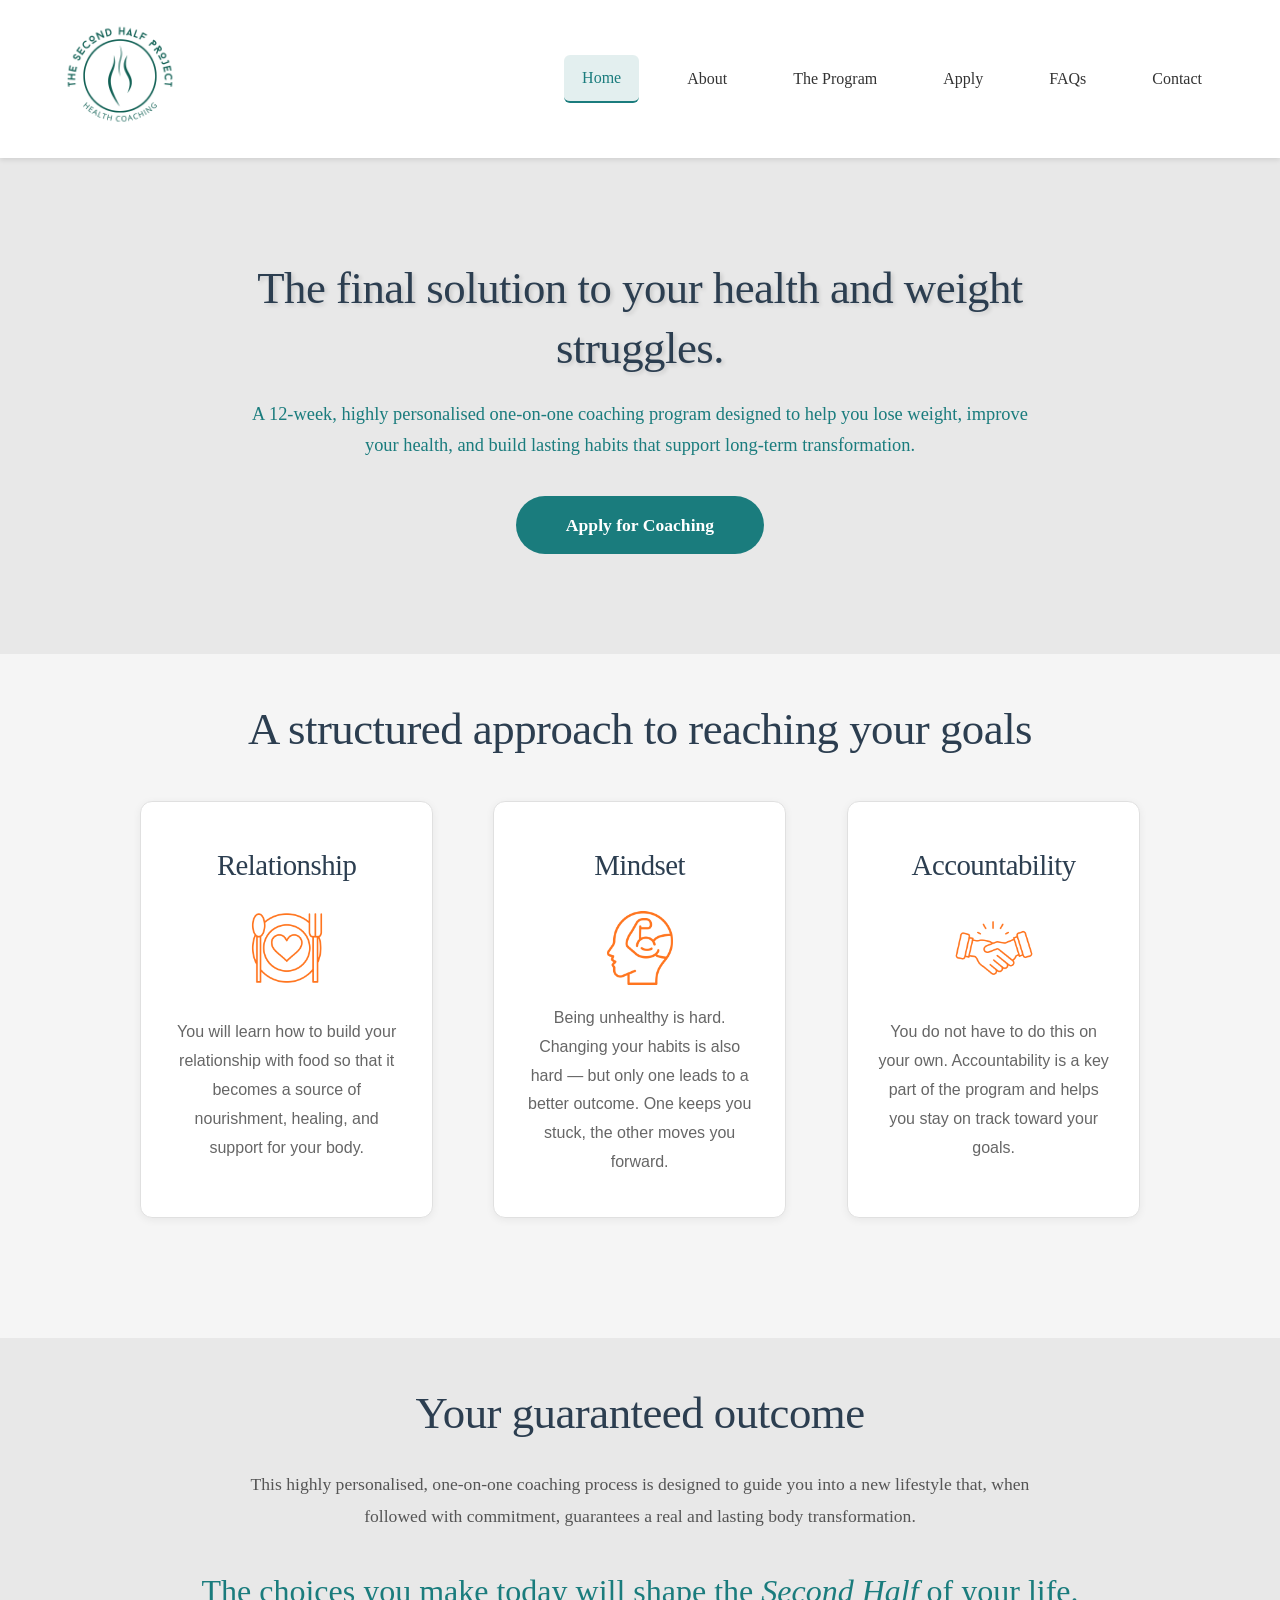
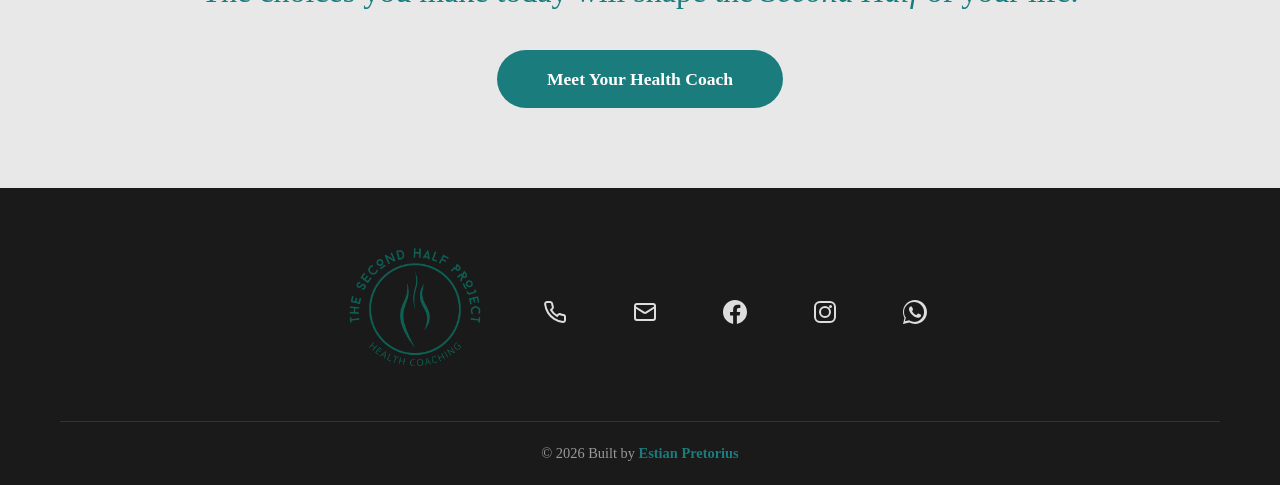
<file: index.html>
<!DOCTYPE html>
<html lang="en">
<head>
    <meta charset="UTF-8">
    <meta name="viewport" content="width=device-width, initial-scale=1.0">
    <meta name="description" content="A 12-week personalized health coaching program to restore your health, lose weight, and build lasting habits for transformation.">
    <meta name="facebook-domain-verification" content="6b98duykyc8q10894hren2wezcdpbd" />
    <title>The Second Half Project - Restore Your Health</title>
    <link rel="preload" href="style.css" as="style">
    <link rel="stylesheet" href="style.css">
    <link rel="icon" type="image/png" href="res/TSHP Logo Tab_circle.png">
</head>
<body>
    <!-- Navigation -->
    <nav class="navbar">
        <div class="nav-container">
            <div class="logo">
                <a href="index.html">
                    <img src="res/TSHP Logo.png" alt="Second Half Project Logo" width="150" height="150">
                </a>
            </div>
            <div class="nav-mobile-right">
                <span class="current-page" id="currentPage">Home</span>
                <button class="hamburger" id="hamburger">
                    <span></span>
                    <span></span>
                    <span></span>
                </button>
            </div>
            <div class="nav-menu" id="navMenu">
                <a href="index.html" class="nav-link active">Home</a>
                <a href="about.html" class="nav-link">About</a>
                <a href="program.html" class="nav-link">The Program</a>
                <a href="apply.html" class="nav-link">Apply</a>
                <a href="faq.html" class="nav-link">FAQs</a>
                <a href="contact.html" class="nav-link">Contact</a>
            </div>
        </div>
    </nav>

    <!-- Hero Section -->
    <section class="hero">
        <div class="hero-content">
            <h2>The final solution to your health and weight struggles.</h2>
            <p>A 12-week, highly personalised one-on-one coaching program designed to help you lose weight, improve your health, and build lasting habits that support long-term transformation.</p>
            <a href="apply.html" class="btn btn-primary">Apply for Coaching</a>
        </div>
    </section>

    <!-- Approach Section -->
    <section class="approach-section">
        <div class="container">
            <h2 class="approach-title">A structured approach to reaching your goals</h2>

            <div class="approach-grid">
                <div class="approach-card">
                    <h3>Relationship</h3>
                    <img src="res/Icon-Relationship.png" alt="Relationship" class="approach-icon" fetchpriority="high" width="80" height="80">
                    <p>You will learn how to build your relationship with food so that it becomes a source of nourishment, healing, and support for your body.</p>
                </div>
                <div class="approach-card">
                    <h3>Mindset</h3>
                    <img src="res/Icon-Mindset.png" alt="Mindset" class="approach-icon" width="80" height="80">
                    <p>Being unhealthy is hard. Changing your habits is also hard — but only one leads to a better outcome. One keeps you stuck, the other moves you forward.</p>
                </div>
                <div class="approach-card">
                    <h3>Accountability</h3>
                    <img src="res/Icon-Accountability.png" alt="Accountability" class="approach-icon" width="80" height="80">
                    <p>You do not have to do this on your own. Accountability is a key part of the program and helps you stay on track toward your goals.</p>
                </div>
            </div>

            <div class="approach-cta">
            </div>
        </div>
    </section>

    <!-- Why Section -->
    <section class="why-section">
        <div class="container">
            <h2 class="why-title">Your guaranteed outcome</h2>
            <p class="why-description">This highly personalised, one-on-one coaching process is designed to guide you into a new lifestyle that, when followed with commitment, guarantees a real and lasting body transformation.</p>
            <p class="why-highlight">The choices you make today will shape the <span class="highlight-text">Second Half</span> of your life.</p>
            <div class="why-cta">
                <a href="about.html" class="btn btn-primary">Meet Your Health Coach</a>
            </div>
        </div>
    </section>

    <!-- Footer -->
    <footer class="footer">
        <div class="container">
            <div class="footer-content">
                <div class="footer-logo">
                    <a href="index.html">
                        <img src="res/TSHP Logo.png" alt="Logo" width="150" height="150">
                    </a>
                </div>
                <a href="tel:+27679783522" class="footer-icon-link" title="Call us">
                    <svg class="footer-icon" viewBox="0 0 24 24" fill="none" stroke="currentColor" stroke-width="2">
                        <path d="M22 16.92v3a2 2 0 0 1-2.18 2 19.79 19.79 0 0 1-8.63-3.07 19.5 19.5 0 0 1-6-6 19.79 19.79 0 0 1-3.07-8.67A2 2 0 0 1 4.11 2h3a2 2 0 0 1 2 1.72 12.84 12.84 0 0 0 .7 2.81 2 2 0 0 1-.45 2.11L8.09 9.91a16 16 0 0 0 6 6l1.27-1.27a2 2 0 0 1 2.11-.45 12.84 12.84 0 0 0 2.81.7A2 2 0 0 1 22 16.92z"></path>
                    </svg>
                </a>
                <a href="mailto:info@secondhalfproject.co.za" class="footer-icon-link" title="Email us">
                    <svg class="footer-icon" viewBox="0 0 24 24" fill="none" stroke="currentColor" stroke-width="2">
                        <rect x="2" y="4" width="20" height="16" rx="2"></rect>
                        <path d="m22 7-8.97 5.7a1.94 1.94 0 0 1-2.06 0L2 7"></path>
                    </svg>
                </a>
                <a href="https://facebook.com/secondhalfproject" class="footer-icon-link" title="Follow us on Facebook">
                    <svg class="footer-icon" viewBox="0 0 24 24" fill="currentColor">
                        <path d="M24 12.073c0-6.627-5.373-12-12-12s-12 5.373-12 12c0 5.99 4.388 10.954 10.125 11.854v-8.385H7.078v-3.47h3.047V9.43c0-3.007 1.792-4.669 4.533-4.669 1.312 0 2.686.235 2.686.235v2.953H15.83c-1.491 0-1.956.925-1.956 1.874v2.25h3.328l-.532 3.47h-2.796v8.385C19.612 23.027 24 18.062 24 12.073z"></path>
                    </svg>
                </a>
                <a href="https://www.instagram.com/the2ndhalfproject" class="footer-icon-link" title="Follow us on Instagram">
                    <svg class="footer-icon" viewBox="0 0 24 24" fill="currentColor">
                        <rect x="2" y="2" width="20" height="20" rx="5" ry="5" fill="none" stroke="currentColor" stroke-width="2"></rect>
                        <path d="M12 7a5 5 0 1 0 0 10 5 5 0 0 0 0-10z" fill="none" stroke="currentColor" stroke-width="2"></path>
                        <circle cx="17.5" cy="6.5" r="1.5" fill="currentColor"></circle>
                    </svg>
                </a>
                <a href="https://wa.me/27679783522" class="footer-icon-link" title="Message us on WhatsApp">
                    <svg class="footer-icon" viewBox="0 0 24 24" fill="currentColor">
                        <path d="M12 0C5.373 0 0 5.373 0 12c0 2.148.549 4.177 1.518 5.928L0 24l6.304-1.465A11.97 11.97 0 0 0 12 24c6.627 0 12-5.373 12-12S18.627 0 12 0zm0 21.96c-1.969 0-3.897-.489-5.565-1.427l-.399-.235-4.141.964.984-3.585-.245-.391C1.466 15.883 1.04 14.012 1.04 12c0-5.523 4.477-10 10-10s10 4.477 10 10-4.477 10-10 10zm5.441-7.504c-.295-.147-1.745-.862-2.016-.96-.27-.099-.468-.147-.667.147-.198.294-.768.96-.941 1.159-.173.199-.347.223-.644.075-.296-.148-1.254-.462-2.389-1.475-.883-.788-1.48-1.76-1.653-2.059-.173-.297-.018-.458.13-.606.134-.133.298-.347.446-.52.148-.174.198-.298.298-.496.099-.198.049-.371-.025-.52-.075-.148-.667-1.611-.916-2.206-.242-.579-.487-.5-.667-.51-.173-.008-.371-.01-.569-.01-.198 0-.52.074-.792.372-.271.297-1.04 1.016-1.04 2.479 0 1.462 1.065 2.875 1.213 3.074.148.198 2.095 3.2 5.076 4.487.709.306 1.262.489 1.694.625.712.227 1.36.195 1.871.118.571-.085 1.758-.719 2.006-1.413.248-.694.248-1.289.173-1.413-.074-.124-.272-.198-.569-.347z"></path>
                    </svg>
                </a>
            </div>

            <div class="footer-bottom">
                <p>&copy; 2026 Built by <a href="https://estianp.github.io" target="_blank">Estian Pretorius</a></p>
            </div>
        </div>
    </footer>
    <script src="script.js" defer></script>
</body>
</html>
</file>
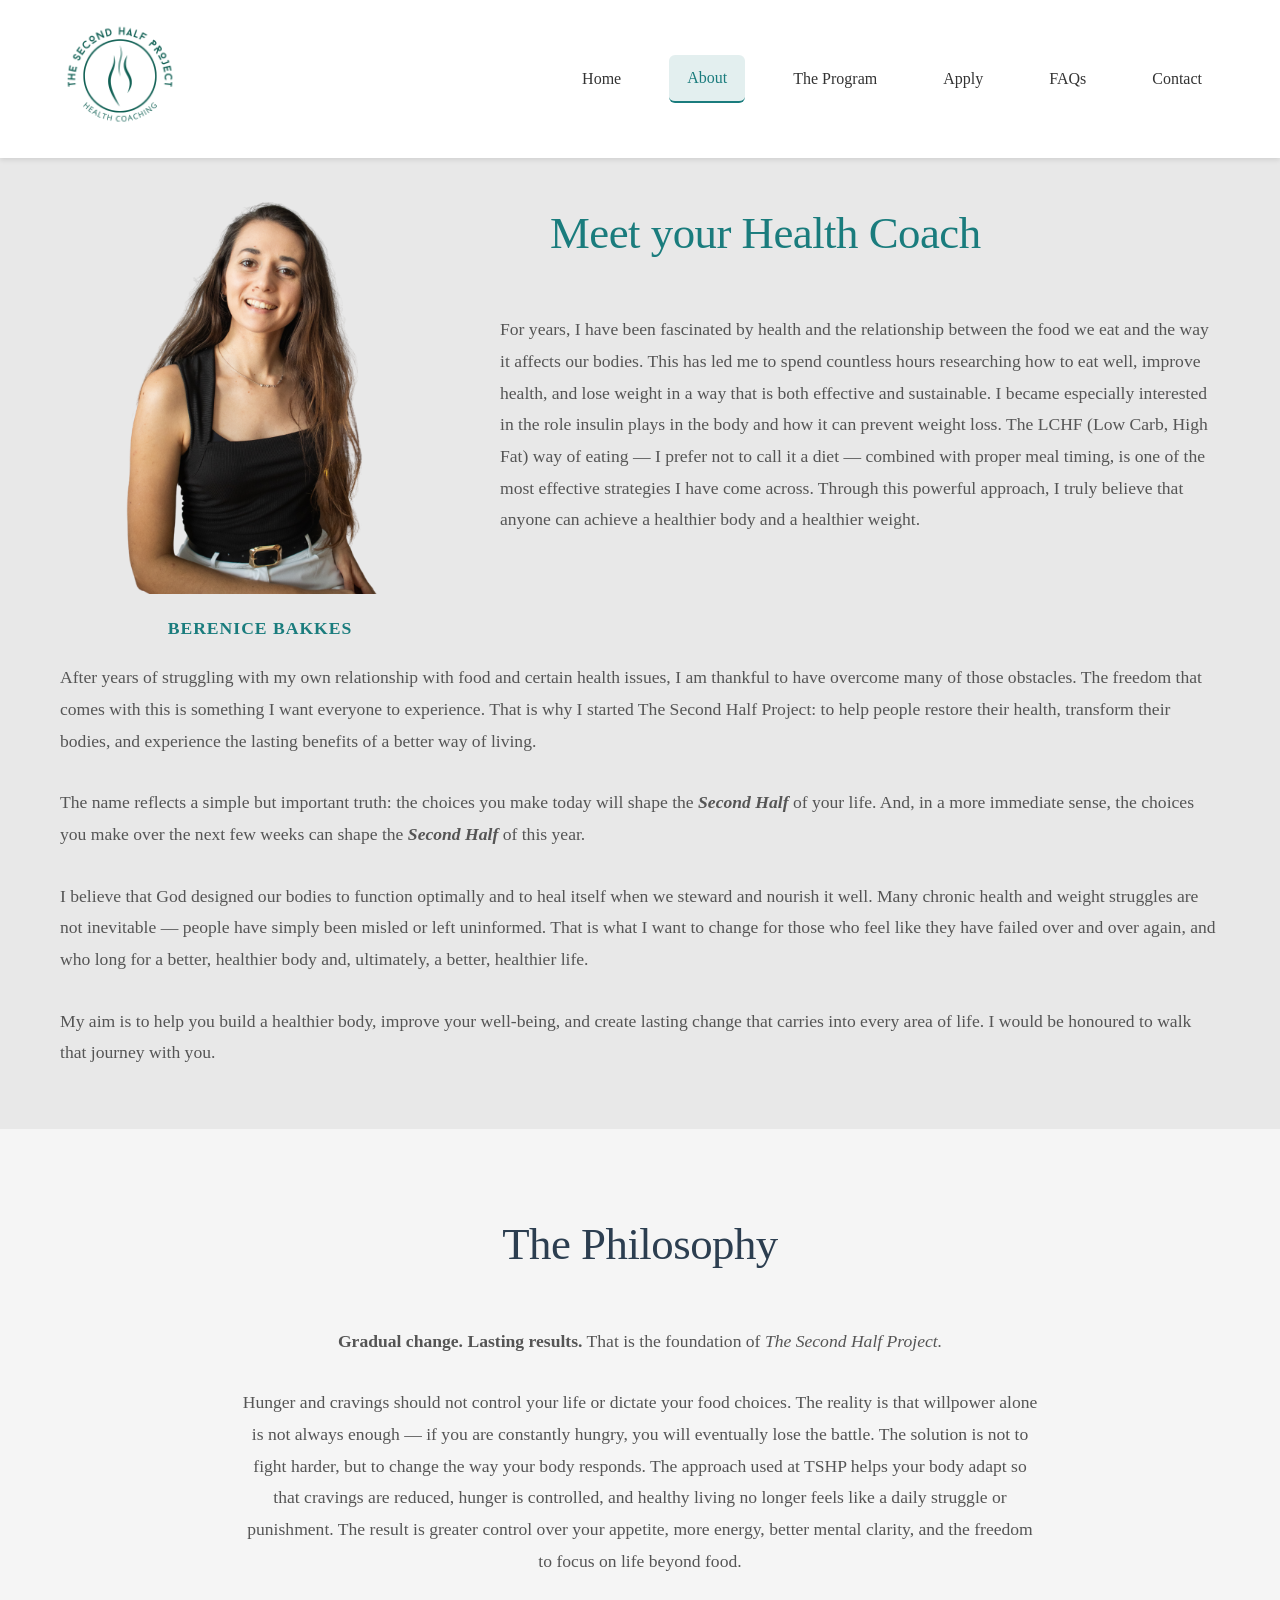
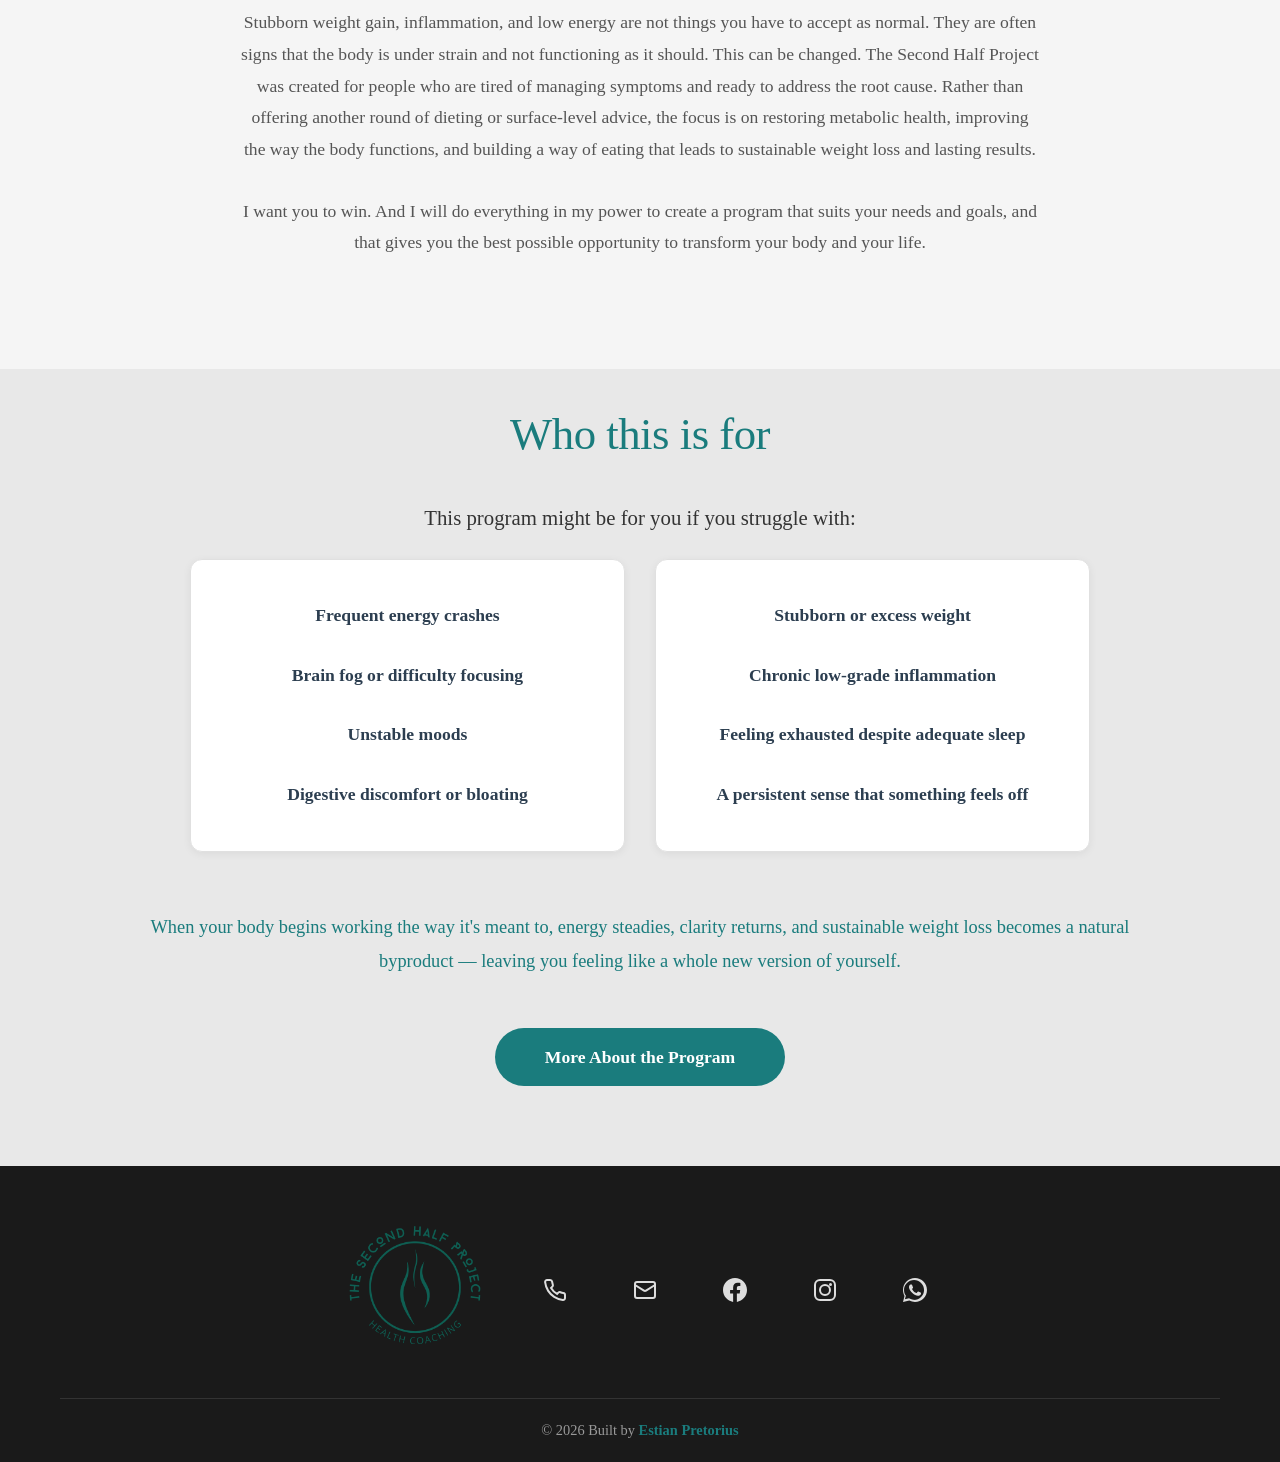
<file: about.html>
<!DOCTYPE html>
<html lang="en">
<head>
    <meta charset="UTF-8">
    <meta name="viewport" content="width=device-width, initial-scale=1.0">
    <meta name="description" content="Meet Berenice Bakkes, health coach. Learn about the LCHF approach and philosophy behind The Second Half Project's personalized coaching program.">
    <title>About - The Second Half Project</title>
    <link rel="preload" href="style.css" as="style">
    <link rel="stylesheet" href="style.css">
    <link rel="icon" type="image/png" href="res/TSHP Logo Tab_circle.png">
</head>
<body>
    <!-- Navigation -->
    <nav class="navbar">
        <div class="nav-container">
            <div class="logo">
                <a href="index.html">
                    <img src="res/TSHP Logo.png" alt="Second Half Project Logo" width="150" height="150">
                </a>
            </div>
            <div class="nav-mobile-right">
                <span class="current-page" id="currentPage">About</span>
                <button class="hamburger" id="hamburger">
                    <span></span>
                    <span></span>
                    <span></span>
                </button>
            </div>
            <div class="nav-menu" id="navMenu">
                <a href="index.html" class="nav-link">Home</a>
                <a href="about.html" class="nav-link active">About</a>
                <a href="program.html" class="nav-link">The Program</a>
                <a href="apply.html" class="nav-link">Apply</a>
                <a href="faq.html" class="nav-link">FAQs</a>
                <a href="contact.html" class="nav-link">Contact</a>
            </div>
        </div>
    </nav>

    <!-- About Section -->
    <section class="about-section">
        <div class="container">
            <h1 class="about-title">Meet your Health Coach</h1>

            <div class="about-wrapper">
                <div class="about-image">
                    <img src="res/Meet your coach photo.png" alt="Health Coach" fetchpriority="high" width="400" height="500">
                    <h3 class="coach-name">BERENICE BAKKES</h3>
                </div>
                <div class="about-content">
                    <p>For years, I have been fascinated by health and the relationship between the food we eat and the way it affects our bodies. This has led me to spend countless hours researching how to eat well, improve health, and lose weight in a way that is both effective and sustainable. I became especially interested in the role insulin plays in the body and how it can prevent weight loss. The LCHF (Low Carb, High Fat) way of eating — I prefer not to call it a diet — combined with proper meal timing, is one of the most effective strategies I have come across. Through this powerful approach, I truly believe that anyone can achieve a healthier body and a healthier weight.</p>

                    <p>After years of struggling with my own relationship with food and certain health issues, I am thankful to have overcome many of those obstacles. The freedom that comes with this is something I want everyone to experience. That is why I started The Second Half Project: to help people restore their health, transform their bodies, and experience the lasting benefits of a better way of living.</p>

                    <p>The name reflects a simple but important truth: the choices you make today will shape the <b><i>Second Half</i></b> of your life. And, in a more immediate sense, the choices you make over the next few weeks can shape the <b><i>Second Half</i></b> of this year.</p>

                    <p>I believe that God designed our bodies to function optimally and to heal itself when we steward and nourish it well. Many chronic health and weight struggles are not inevitable — people have simply been misled or left uninformed. That is what I want to change for those who feel like they have failed over and over again, and who long for a better, healthier body and, ultimately, a better, healthier life.</p>

                    <p>My aim is to help you build a healthier body, improve your well-being, and create lasting change that carries into every area of life. I would be honoured to walk that journey with you.</p>
                </div>
            </div>
        </div>
    </section>

    <!-- Philosophy Section -->
    <section class="philosophy-section">
        <div class="container">
            <h2 class="philosophy-title">The Philosophy</h2>

            <div class="philosophy-content">
                <p><b>Gradual change. Lasting results.</b> That is the foundation of <i>The Second Half Project.</i></p>

                <p>Hunger and cravings should not control your life or dictate your food choices. The reality is that willpower alone is not always enough — if you are constantly hungry, you will eventually lose the battle. The solution is not to fight harder, but to change the way your body responds. The approach used at TSHP helps your body adapt so that cravings are reduced, hunger is controlled, and healthy living no longer feels like a daily struggle or punishment. The result is greater control over your appetite, more energy, better mental clarity, and the freedom to focus on life beyond food.</p>

                <p>Stubborn weight gain, inflammation, and low energy are not things you have to accept as normal. They are often signs that the body is under strain and not functioning as it should. This can be changed. The Second Half Project was created for people who are tired of managing symptoms and ready to address the root cause. Rather than offering another round of dieting or surface-level advice, the focus is on restoring metabolic health, improving the way the body functions, and building a way of eating that leads to sustainable weight loss and lasting results.</p>

                <p>I want you to win. And I will do everything in my power to create a program that suits your needs and goals, and that gives you the best possible opportunity to transform your body and your life.</p>
            </div>
        </div>
    </section>

    <!-- Who This Is For Section -->
    <section class="who-section">
        <div class="container">
            <h2 class="who-title">Who this is for</h2>

            <p class="who-intro">This program might be for you if you struggle with:</p>

            <div class="who-grid">
                <div class="approach-card">
                    <ul class="included-list">
                        <li>Frequent energy crashes</li>
                        <li>Brain fog or difficulty focusing</li>
                        <li>Unstable moods</li>
                        <li>Digestive discomfort or bloating</li>
                    </ul>
                </div>
                <div class="approach-card">
                    <ul class="included-list">
                        <li>Stubborn or excess weight</li>
                        <li>Chronic low-grade inflammation</li>
                        <li>Feeling exhausted despite adequate sleep</li>
                        <li>A persistent sense that something feels off</li>
                    </ul>
                </div>
            </div>

            <p class="who-benefit">When your body begins working the way it's meant to, energy steadies, clarity returns, and sustainable weight loss becomes a natural byproduct — leaving you feeling like a whole new version of yourself.</p>
            <div class="who-cta">
                <a href="program.html" class="btn btn-primary">More About the Program</a>
            </div>
        </div>
    </section>

    <!-- Footer -->
    <footer class="footer">
        <div class="container">
            <div class="footer-content">
                <div class="footer-logo">
                    <a href="index.html">
                        <img src="res/TSHP Logo.png" alt="Logo" width="150" height="150">
                    </a>
                </div>
                <a href="tel:+27679783522" class="footer-icon-link" title="Call us">
                    <svg class="footer-icon" viewBox="0 0 24 24" fill="none" stroke="currentColor" stroke-width="2">
                        <path d="M22 16.92v3a2 2 0 0 1-2.18 2 19.79 19.79 0 0 1-8.63-3.07 19.5 19.5 0 0 1-6-6 19.79 19.79 0 0 1-3.07-8.67A2 2 0 0 1 4.11 2h3a2 2 0 0 1 2 1.72 12.84 12.84 0 0 0 .7 2.81 2 2 0 0 1-.45 2.11L8.09 9.91a16 16 0 0 0 6 6l1.27-1.27a2 2 0 0 1 2.11-.45 12.84 12.84 0 0 0 2.81.7A2 2 0 0 1 22 16.92z"></path>
                    </svg>
                </a>
                <a href="mailto:info@secondhalfproject.co.za" class="footer-icon-link" title="Email us">
                    <svg class="footer-icon" viewBox="0 0 24 24" fill="none" stroke="currentColor" stroke-width="2">
                        <rect x="2" y="4" width="20" height="16" rx="2"></rect>
                        <path d="m22 7-8.97 5.7a1.94 1.94 0 0 1-2.06 0L2 7"></path>
                    </svg>
                </a>
                <a href="https://facebook.com/secondhalfproject" class="footer-icon-link" title="Follow us on Facebook">
                    <svg class="footer-icon" viewBox="0 0 24 24" fill="currentColor">
                        <path d="M24 12.073c0-6.627-5.373-12-12-12s-12 5.373-12 12c0 5.99 4.388 10.954 10.125 11.854v-8.385H7.078v-3.47h3.047V9.43c0-3.007 1.792-4.669 4.533-4.669 1.312 0 2.686.235 2.686.235v2.953H15.83c-1.491 0-1.956.925-1.956 1.874v2.25h3.328l-.532 3.47h-2.796v8.385C19.612 23.027 24 18.062 24 12.073z"></path>
                    </svg>
                </a>
                <a href="https://www.instagram.com/the2ndhalfproject" class="footer-icon-link" title="Follow us on Instagram">
                    <svg class="footer-icon" viewBox="0 0 24 24" fill="currentColor">
                        <rect x="2" y="2" width="20" height="20" rx="5" ry="5" fill="none" stroke="currentColor" stroke-width="2"></rect>
                        <path d="M12 7a5 5 0 1 0 0 10 5 5 0 0 0 0-10z" fill="none" stroke="currentColor" stroke-width="2"></path>
                        <circle cx="17.5" cy="6.5" r="1.5" fill="currentColor"></circle>
                    </svg>
                </a>
                <a href="https://wa.me/27679783522" class="footer-icon-link" title="Message us on WhatsApp">
                    <svg class="footer-icon" viewBox="0 0 24 24" fill="currentColor">
                        <path d="M12 0C5.373 0 0 5.373 0 12c0 2.148.549 4.177 1.518 5.928L0 24l6.304-1.465A11.97 11.97 0 0 0 12 24c6.627 0 12-5.373 12-12S18.627 0 12 0zm0 21.96c-1.969 0-3.897-.489-5.565-1.427l-.399-.235-4.141.964.984-3.585-.245-.391C1.466 15.883 1.04 14.012 1.04 12c0-5.523 4.477-10 10-10s10 4.477 10 10-4.477 10-10 10zm5.441-7.504c-.295-.147-1.745-.862-2.016-.96-.27-.099-.468-.147-.667.147-.198.294-.768.96-.941 1.159-.173.199-.347.223-.644.075-.296-.148-1.254-.462-2.389-1.475-.883-.788-1.48-1.76-1.653-2.059-.173-.297-.018-.458.13-.606.134-.133.298-.347.446-.52.148-.174.198-.298.298-.496.099-.198.049-.371-.025-.52-.075-.148-.667-1.611-.916-2.206-.242-.579-.487-.5-.667-.51-.173-.008-.371-.01-.569-.01-.198 0-.52.074-.792.372-.271.297-1.04 1.016-1.04 2.479 0 1.462 1.065 2.875 1.213 3.074.148.198 2.095 3.2 5.076 4.487.709.306 1.262.489 1.694.625.712.227 1.36.195 1.871.118.571-.085 1.758-.719 2.006-1.413.248-.694.248-1.289.173-1.413-.074-.124-.272-.198-.569-.347z"></path>
                    </svg>
                </a>
            </div>

            <div class="footer-bottom">
                <p>&copy; 2026 Built by <a href="https://estianp.github.io" target="_blank">Estian Pretorius</a></p>
            </div>
        </div>
    </footer>
    <script src="script.js" defer></script>
</body>
</html>
</file>
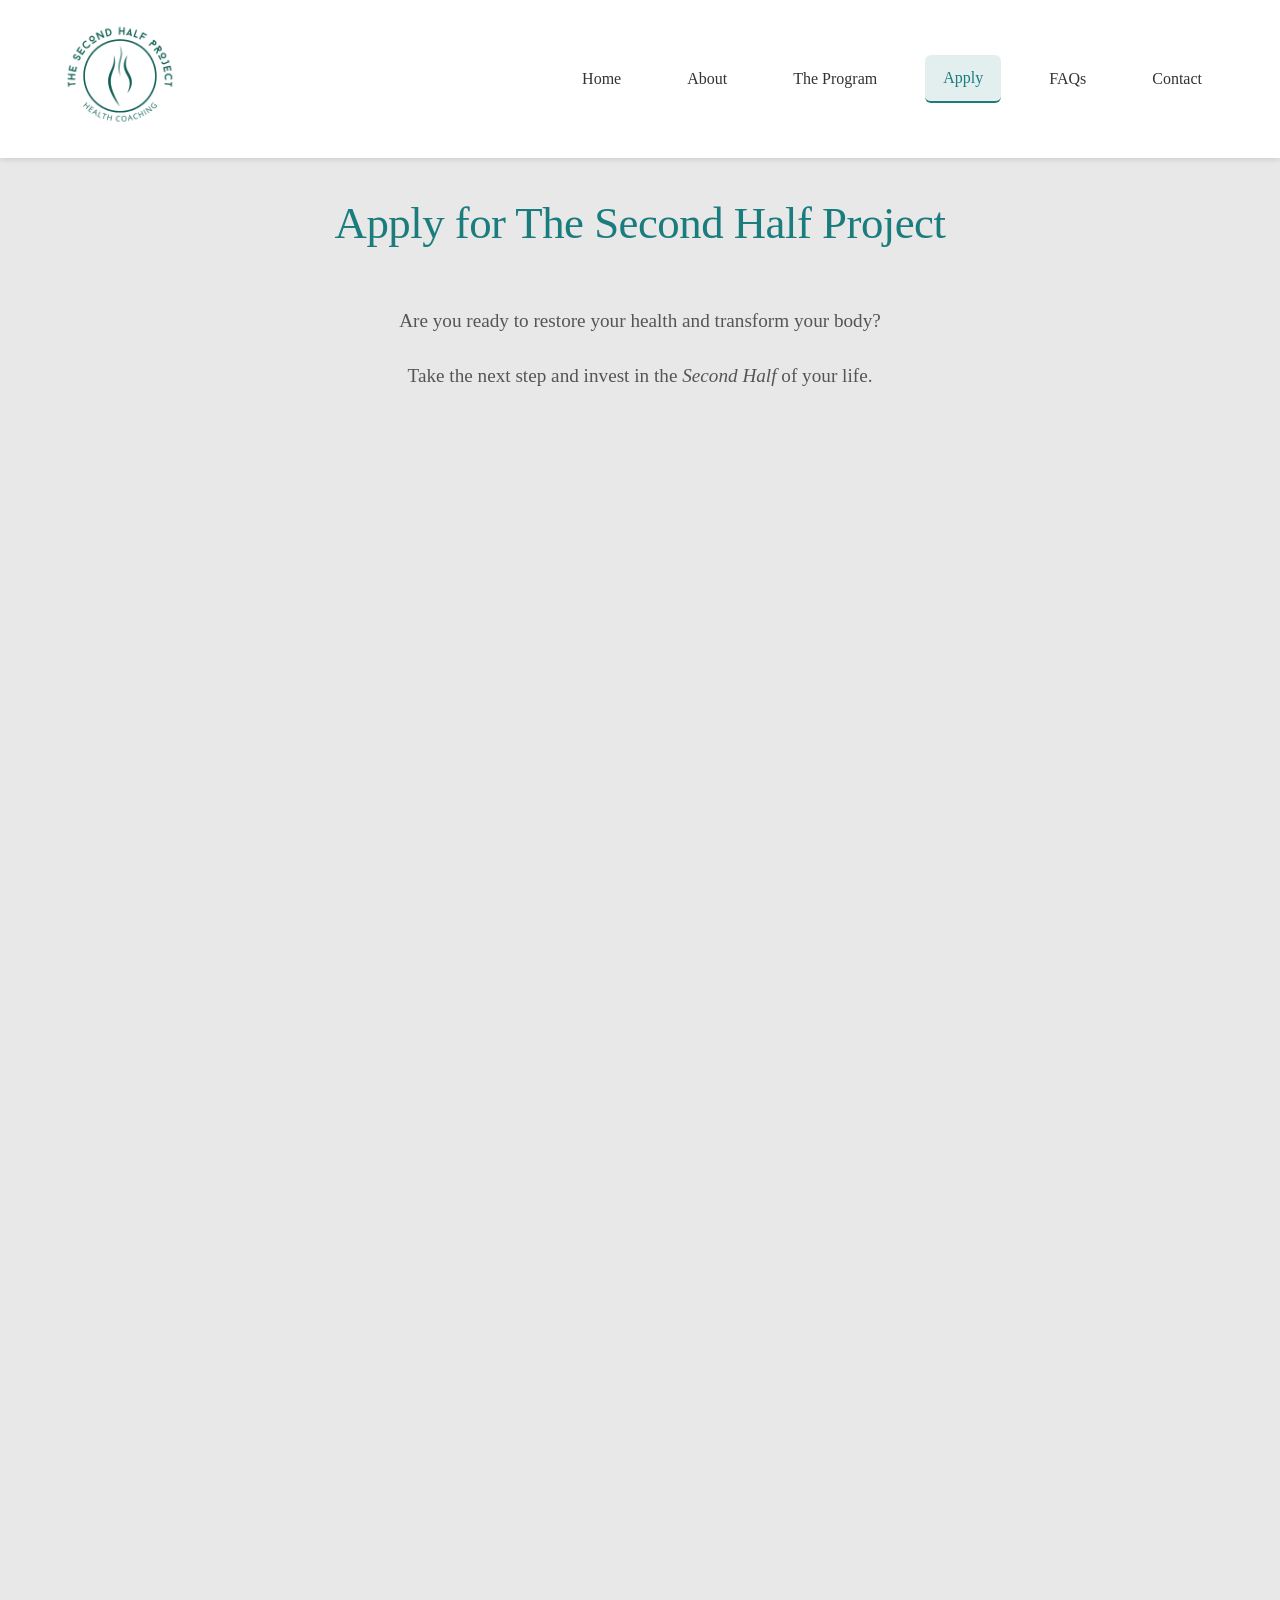
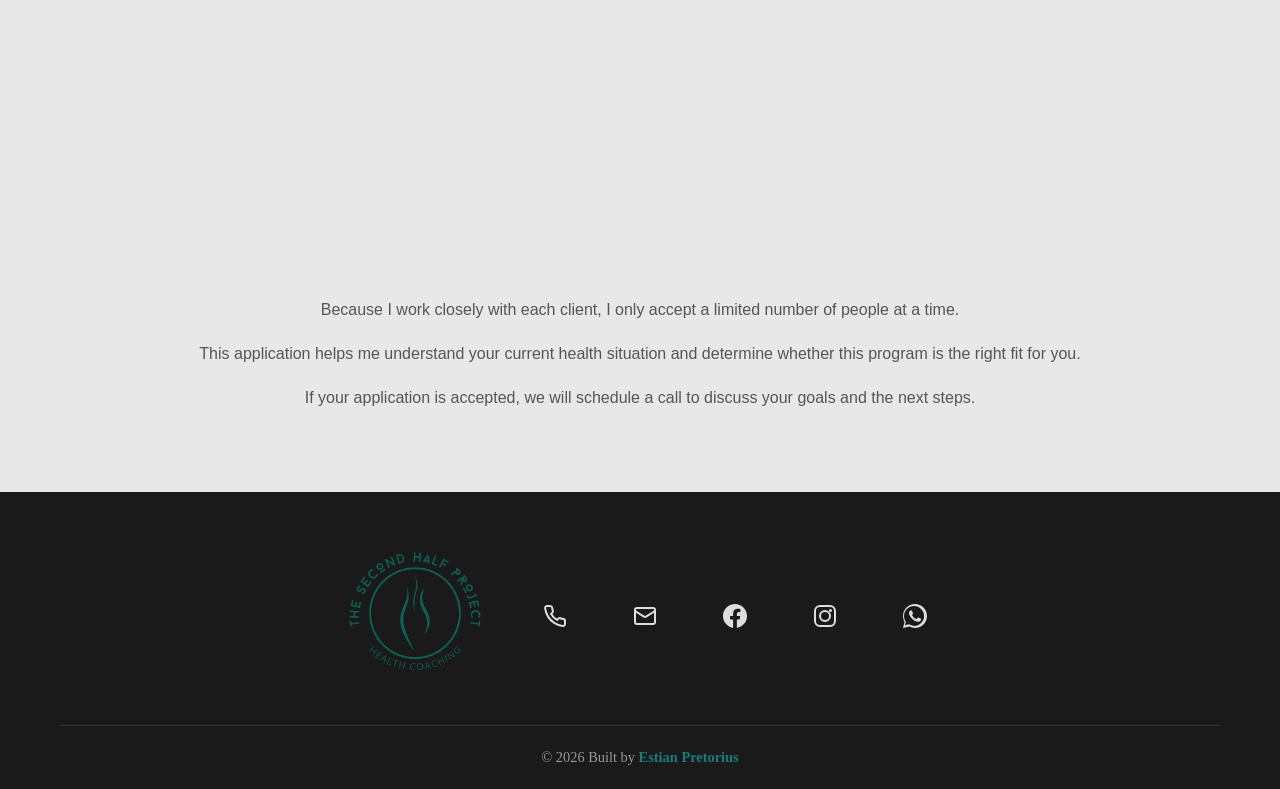
<file: apply - Backup with embed.html>
﻿<!DOCTYPE html>
<html lang="en">
<head>
    <meta charset="UTF-8">
    <meta name="viewport" content="width=device-width, initial-scale=1.0">
    <title>Apply - Second Half Project</title>
    <link rel="stylesheet" href="style.css">
    <link rel="icon" type="image/png" href="res/TSHP Logo Tab_circle.png">
</head>
<body>
    <!-- Navigation -->
    <nav class="navbar">
        <div class="nav-container">
            <div class="logo">
                <a href="index.html">
                    <img src="res/TSHP Logo.png" alt="Second Half Project Logo">
                </a>
            </div>
            <div class="nav-mobile-right">
                <span class="current-page" id="currentPage">Apply</span>
                <button class="hamburger" id="hamburger">
                    <span></span>
                    <span></span>
                    <span></span>
                </button>
            </div>
            <div class="nav-menu" id="navMenu">
                <a href="index.html" class="nav-link">Home</a>
                <a href="about.html" class="nav-link">About</a>
                <a href="program.html" class="nav-link">The Program</a>
                <a href="apply.html" class="nav-link active">Apply</a>
                <a href="faq.html" class="nav-link">FAQs</a>
                <a href="contact.html" class="nav-link">Contact</a>
            </div>
        </div>
    </nav>

    <!-- Apply Section -->
    <section class="apply-section">
        <div class="container">
            <h1 class="apply-title">Apply for The Second Half Project</h1>
            
            <div class="apply-content">
                <p class="apply-intro">Are you ready to restore your health and transform your body?</p>

                <p class="apply-tagline">Take the next step and invest in the <span class="highlight-italic">Second Half</span> of your life.</p>

                <div class="google-form-container">
                    <iframe src="https://docs.google.com/forms/d/1_OFKTeA6KqXEVaXBA6XlQ5nWsdkmC_SXu-nV5rNyk34/viewform?embedded=true" width="100%" height="1400" frameborder="0" marginheight="0" marginwidth="0">Loading…</iframe>
                </div>

                <div class="apply-info">
                    <p>Because I work closely with each client, I only accept a limited number of people at a time.</p>

                    <p>This application helps me understand your current health situation and determine whether this program is the right fit for you.</p>

                    <p>If your application is accepted, we will schedule a call to discuss your goals and the next steps.</p>
                </div>
            </div>
        </div>
    </section>

    <!-- Footer -->
    <footer class="footer">
        <div class="container">
            <div class="footer-content">
                <div class="footer-logo">
                    <a href="index.html">
                        <img src="res/TSHP Logo.png" alt="Logo">
                    </a>
                </div>
                <a href="tel:+27679783522" class="footer-icon-link" title="Call us">
                    <svg class="footer-icon" viewBox="0 0 24 24" fill="none" stroke="currentColor" stroke-width="2">
                        <path d="M22 16.92v3a2 2 0 0 1-2.18 2 19.79 19.79 0 0 1-8.63-3.07 19.5 19.5 0 0 1-6-6 19.79 19.79 0 0 1-3.07-8.67A2 2 0 0 1 4.11 2h3a2 2 0 0 1 2 1.72 12.84 12.84 0 0 0 .7 2.81 2 2 0 0 1-.45 2.11L8.09 9.91a16 16 0 0 0 6 6l1.27-1.27a2 2 0 0 1 2.11-.45 12.84 12.84 0 0 0 2.81.7A2 2 0 0 1 22 16.92z"></path>
                    </svg>
                </a>
                <a href="mailto:info@secondhalfproject.co.za" class="footer-icon-link" title="Email us">
                    <svg class="footer-icon" viewBox="0 0 24 24" fill="none" stroke="currentColor" stroke-width="2">
                        <rect x="2" y="4" width="20" height="16" rx="2"></rect>
                        <path d="m22 7-8.97 5.7a1.94 1.94 0 0 1-2.06 0L2 7"></path>
                    </svg>
                </a>
                <a href="https://facebook.com/secondhalfproject" class="footer-icon-link" title="Follow us on Facebook">
                    <svg class="footer-icon" viewBox="0 0 24 24" fill="currentColor">
                        <path d="M24 12.073c0-6.627-5.373-12-12-12s-12 5.373-12 12c0 5.99 4.388 10.954 10.125 11.854v-8.385H7.078v-3.47h3.047V9.43c0-3.007 1.792-4.669 4.533-4.669 1.312 0 2.686.235 2.686.235v2.953H15.83c-1.491 0-1.956.925-1.956 1.874v2.25h3.328l-.532 3.47h-2.796v8.385C19.612 23.027 24 18.062 24 12.073z"></path>
                    </svg>
                </a>
                <a href="https://www.instagram.com/the2ndhalfproject" class="footer-icon-link" title="Follow us on Instagram">
                    <svg class="footer-icon" viewBox="0 0 24 24" fill="currentColor">
                        <rect x="2" y="2" width="20" height="20" rx="5" ry="5" fill="none" stroke="currentColor" stroke-width="2"></rect>
                        <path d="M12 7a5 5 0 1 0 0 10 5 5 0 0 0 0-10z" fill="none" stroke="currentColor" stroke-width="2"></path>
                        <circle cx="17.5" cy="6.5" r="1.5" fill="currentColor"></circle>
                    </svg>
                </a>
                <a href="https://wa.me/27679783522" class="footer-icon-link" title="Message us on WhatsApp">
                    <svg class="footer-icon" viewBox="0 0 24 24" fill="currentColor">
                        <path d="M12 0C5.373 0 0 5.373 0 12c0 2.148.549 4.177 1.518 5.928L0 24l6.304-1.465A11.97 11.97 0 0 0 12 24c6.627 0 12-5.373 12-12S18.627 0 12 0zm0 21.96c-1.969 0-3.897-.489-5.565-1.427l-.399-.235-4.141.964.984-3.585-.245-.391C1.466 15.883 1.04 14.012 1.04 12c0-5.523 4.477-10 10-10s10 4.477 10 10-4.477 10-10 10zm5.441-7.504c-.295-.147-1.745-.862-2.016-.96-.27-.099-.468-.147-.667.147-.198.294-.768.96-.941 1.159-.173.199-.347.223-.644.075-.296-.148-1.254-.462-2.389-1.475-.883-.788-1.48-1.76-1.653-2.059-.173-.297-.018-.458.13-.606.134-.133.298-.347.446-.52.148-.174.198-.298.298-.496.099-.198.049-.371-.025-.52-.075-.148-.667-1.611-.916-2.206-.242-.579-.487-.5-.667-.51-.173-.008-.371-.01-.569-.01-.198 0-.52.074-.792.372-.271.297-1.04 1.016-1.04 2.479 0 1.462 1.065 2.875 1.213 3.074.148.198 2.095 3.2 5.076 4.487.709.306 1.262.489 1.694.625.712.227 1.36.195 1.871.118.571-.085 1.758-.719 2.006-1.413.248-.694.248-1.289.173-1.413-.074-.124-.272-.198-.569-.347z"></path>
                    </svg>
                </a>
            </div>

            <div class="footer-bottom">
                <p>&copy; 2026 Built by <a href="https://estianp.github.io" target="_blank">Estian Pretorius</a></p>
            </div>
        </div>
    </footer>
    <script src="script.js"></script>
</body>
</html>
</file>
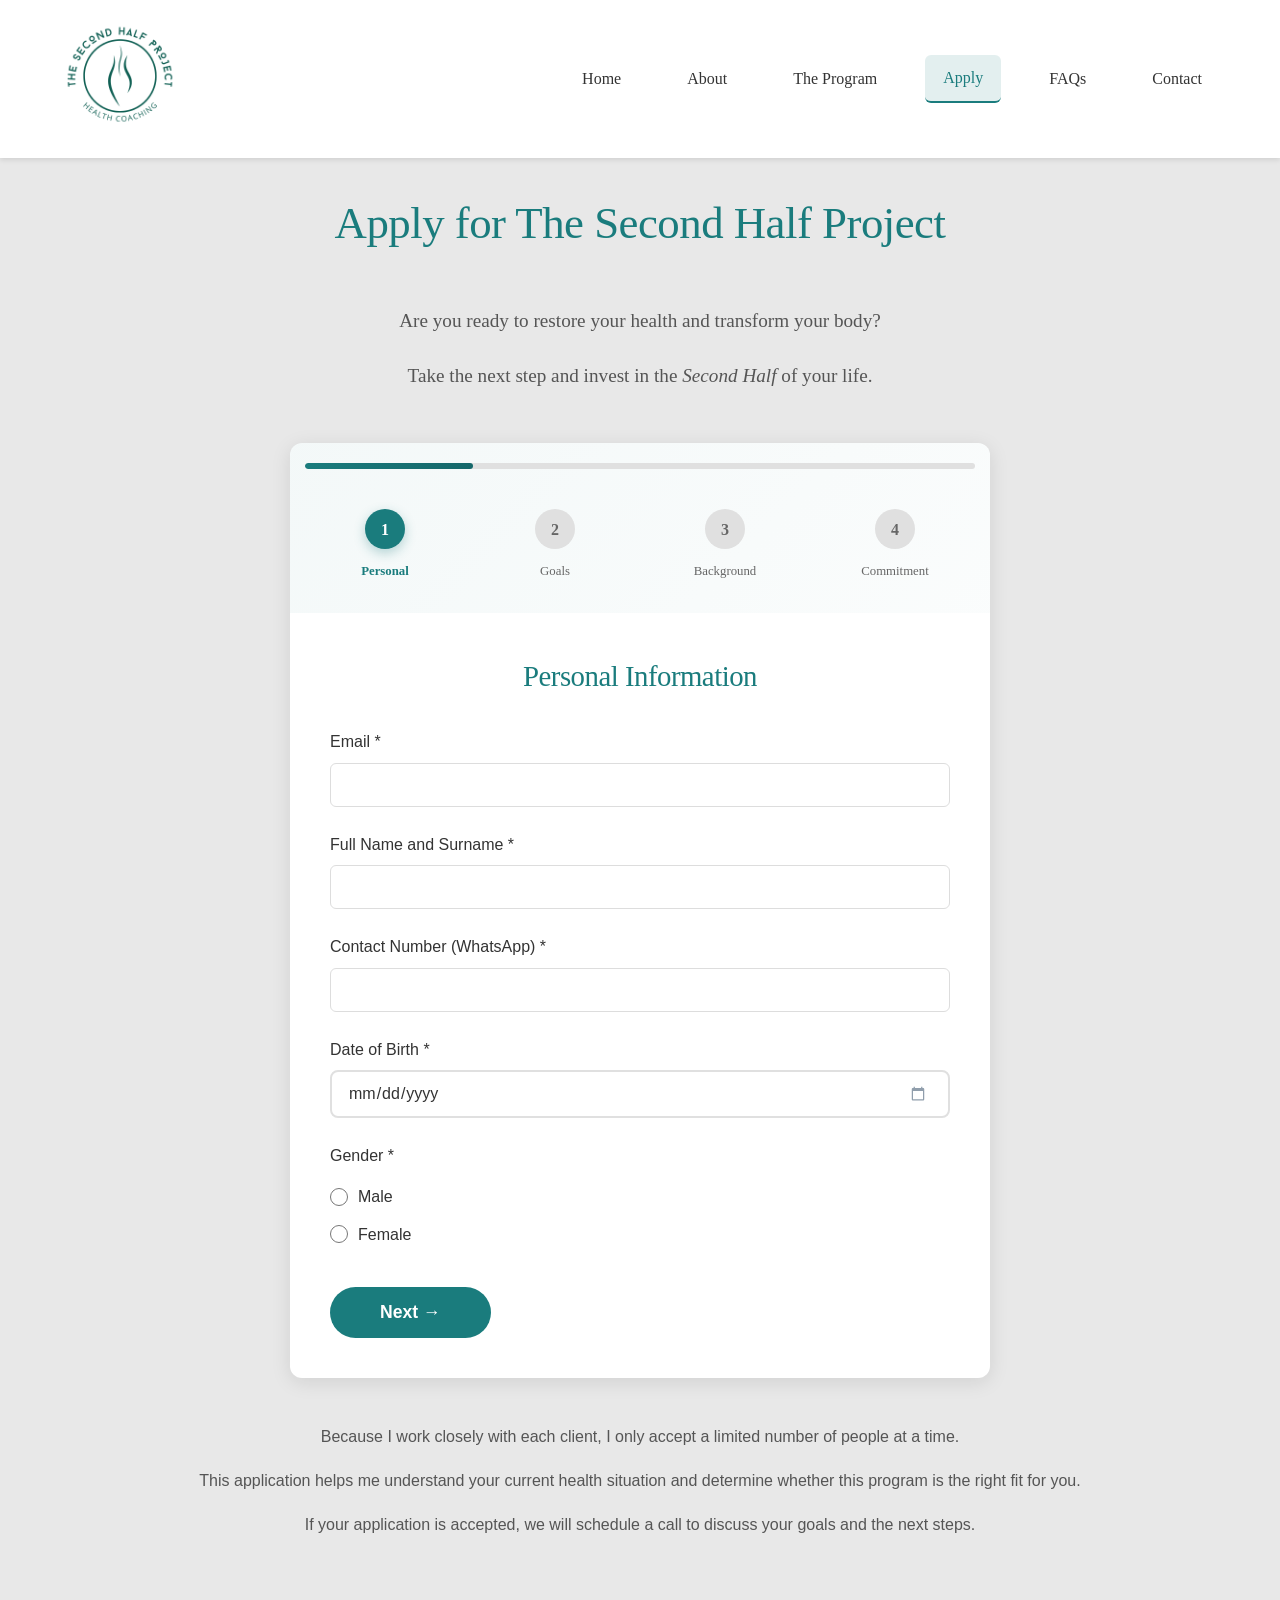
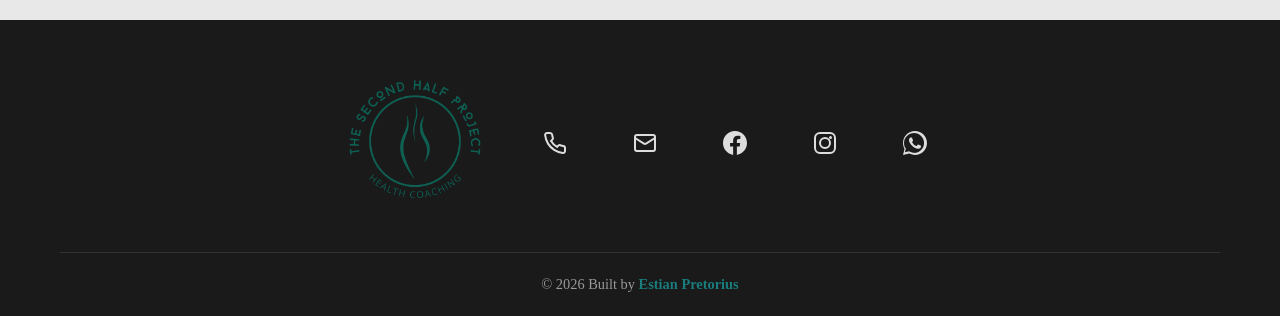
<file: apply.html>
﻿<!DOCTYPE html>
<html lang="en">
<head>
    <meta charset="UTF-8">
    <meta name="viewport" content="width=device-width, initial-scale=1.0">
    <meta name="description" content="Ready to transform your health? Apply now for The Second Half Project personalized health coaching program and start your journey.">
    <title>Apply - The Second Half Project</title>
    <link rel="preload" href="style.css" as="style">
    <link rel="stylesheet" href="style.css">
    <link rel="icon" type="image/png" href="res/TSHP Logo Tab_circle.png">
</head>
<body>
    <!-- Navigation -->
    <nav class="navbar">
        <div class="nav-container">
            <div class="logo">
                <a href="index.html">
                    <img src="res/TSHP Logo.png" alt="Second Half Project Logo" width="150" height="150">
                </a>
            </div>
            <div class="nav-mobile-right">
                <span class="current-page" id="currentPage">Apply</span>
                <button class="hamburger" id="hamburger">
                    <span></span>
                    <span></span>
                    <span></span>
                </button>
            </div>
            <div class="nav-menu" id="navMenu">
                <a href="index.html" class="nav-link">Home</a>
                <a href="about.html" class="nav-link">About</a>
                <a href="program.html" class="nav-link">The Program</a>
                <a href="apply.html" class="nav-link active">Apply</a>
                <a href="faq.html" class="nav-link">FAQs</a>
                <a href="contact.html" class="nav-link">Contact</a>
            </div>
        </div>
    </nav>

    <!-- Apply Section -->
    <section class="apply-section">
        <div class="container">
            <h1 class="apply-title">Apply for The Second Half Project</h1>
            
            <div class="apply-content">
                <p class="apply-intro">Are you ready to restore your health and transform your body?</p>

                <p class="apply-tagline">Take the next step and invest in the <span class="highlight-italic">Second Half</span> of your life.</p>

                <div class="form-container">
                    <!-- Progress Tracker -->
                    <div class="progress-tracker">
                        <div class="progress-bar-container">
                            <div class="progress-bar" id="progressBar"></div>
                        </div>
                        <div class="progress-steps">
                            <div class="step active" id="step-1" onclick="goToPage(1)">
                                <span class="step-number">1</span>
                                <span class="step-label">Personal</span>
                            </div>
                            <div class="step" id="step-2" onclick="goToPage(2)">
                                <span class="step-number">2</span>
                                <span class="step-label">Goals</span>
                            </div>
                            <div class="step" id="step-3" onclick="goToPage(3)">
                                <span class="step-number">3</span>
                                <span class="step-label">Background</span>
                            </div>
                            <div class="step" id="step-4" onclick="goToPage(4)">
                                <span class="step-number">4</span>
                                <span class="step-label">Commitment</span>
                            </div>
                        </div>
                    </div>

                    <!-- Multi-page Form -->
                    <form id="customForm" class="custom-form">
                        <!-- Page 1: Personal Information -->
                        <div class="form-page active" id="page-1">
                            <h2>Personal Information</h2>
                            <div class="form-group">
                                <label for="email">Email *</label>
                                <input type="email" id="email" name="email" required>
                            </div>
                            <div class="form-group">
                                <label for="fullName">Full Name and Surname *</label>
                                <input type="text" id="fullName" name="fullName" required>
                            </div>
                            <div class="form-group">
                                <label for="contactNumber">Contact Number (WhatsApp) *</label>
                                <input type="tel" id="contactNumber" name="contactNumber" required>
                            </div>
                            <div class="form-group">
                                <label for="dateOfBirth">Date of Birth *</label>
                                <input type="date" id="dateOfBirth" name="dateOfBirth" required>
                            </div>
                            <div class="form-group">
                                <label>Gender *</label>
                                <div class="radio-group">
                                    <div class="radio-option">
                                        <input type="radio" id="male" name="gender" value="Male" required>
                                        <label for="male">Male</label>
                                    </div>
                                    <div class="radio-option">
                                        <input type="radio" id="female" name="gender" value="Female" required>
                                        <label for="female">Female</label>
                                    </div>
                                </div>
                            </div>
                        </div>

                        <!-- Page 2: Goals -->
                        <div class="form-page" id="page-2">
                            <h2>Goals</h2>

                            <div class="form-group">
                                <label>What are your main health/body goals right now? *</label>
                                <div class="checkbox-group">
                                    <div class="checkbox-option">
                                        <input type="checkbox" id="loseWeight" name="goals" value="Lose weight">
                                        <label for="loseWeight">Lose weight</label>
                                    </div>
                                    <div class="checkbox-option">
                                        <input type="checkbox" id="bodyComposition" name="goals" value="Improve body composition">
                                        <label for="bodyComposition">Improve body composition</label>
                                    </div>
                                    <div class="checkbox-option">
                                        <input type="checkbox" id="energy" name="goals" value="Stabilize energy levels">
                                        <label for="energy">Stabilize energy levels</label>
                                    </div>
                                    <div class="checkbox-option">
                                        <input type="checkbox" id="inflammation" name="goals" value="Reduce inflammation">
                                        <label for="inflammation">Reduce inflammation</label>
                                    </div>
                                    <div class="checkbox-option">
                                        <input type="checkbox" id="mentalClarity" name="goals" value="Enhance mental clarity">
                                        <label for="mentalClarity">Enhance mental clarity</label>
                                    </div>
                                    <div class="checkbox-option">
                                        <input type="checkbox" id="cravings" name="goals" value="Reduce cravings">
                                        <label for="cravings">Reduce cravings</label>
                                    </div>
                                    <div class="checkbox-option">
                                        <input type="checkbox" id="overallHealth" name="goals" value="Improve overall health">
                                        <label for="overallHealth">Improve overall health</label>
                                    </div>
                                    <div class="checkbox-option">
                                        <input type="checkbox" id="goalsOther" name="goals" value="Other">
                                        <label for="goalsOther">Other</label>
                                    </div>
                                </div>
                            </div>

                            <div class="form-group">
                                <label for="challenges">What are the biggest health/body challenges you are currently facing? *</label>
                                <textarea id="challenges" name="challenges" rows="4" placeholder="Your answer..." required></textarea>
                            </div>
                        </div>

                        <!-- Page 3: Background -->
                        <div class="form-page" id="page-3">
                            <h2>Background</h2>

                            <div class="form-group">
                                <label>Have you tried improving your health or losing weight before? *</label>
                                <div class="radio-group">
                                    <div class="radio-option">
                                        <input type="radio" id="manyTimes" name="previousAttempts" value="Yes, many times" required>
                                        <label for="manyTimes">Yes, many times</label>
                                    </div>
                                    <div class="radio-option">
                                        <input type="radio" id="fewTimes" name="previousAttempts" value="Yes, a few times" required>
                                        <label for="fewTimes">Yes, a few times</label>
                                    </div>
                                    <div class="radio-option">
                                        <input type="radio" id="firstAttempt" name="previousAttempts" value="No, this would be my first serious attempt" required>
                                        <label for="firstAttempt">No, this would be my first serious attempt</label>
                                    </div>
                                </div>
                            </div>

                            <div class="form-group">
                                <label for="triedBefore">If yes, what have you tried?</label>
                                <textarea id="triedBefore" name="triedBefore" rows="4" placeholder="Your answer..."></textarea>
                            </div>

                            <div class="form-group">
                                <label for="diet">Are you currently following any specific diet? Please specify. *</label>
                                <input type="text" id="diet" name="diet" required>
                            </div>

                            <div class="form-group">
                                <label>Are you currently diagnosed with any medical conditions? *</label>
                                <div class="radio-group">
                                    <div class="radio-option">
                                        <input type="radio" id="medYes" name="medicalConditions" value="Yes" required>
                                        <label for="medYes">Yes</label>
                                    </div>
                                    <div class="radio-option">
                                        <input type="radio" id="medNo" name="medicalConditions" value="No" required>
                                        <label for="medNo">No</label>
                                    </div>
                                </div>
                            </div>

                            <div class="form-group">
                                <label for="medicalSpecify">Please specify.</label>
                                <input type="text" id="medicalSpecify" name="medicalSpecify">
                            </div>

                            <div class="form-group">
                                <label>Are you currently taking prescription medication? *</label>
                                <div class="radio-group">
                                    <div class="radio-option">
                                        <input type="radio" id="medRxYes" name="prescriptionMeds" value="Yes" required>
                                        <label for="medRxYes">Yes</label>
                                    </div>
                                    <div class="radio-option">
                                        <input type="radio" id="medRxNo" name="prescriptionMeds" value="No" required>
                                        <label for="medRxNo">No</label>
                                    </div>
                                </div>
                            </div>

                            <div class="form-group">
                                <label for="medRxSpecify">Please specify.</label>
                                <input type="text" id="medRxSpecify" name="medRxSpecify">
                            </div>

                            <div class="form-group">
                                <label>Are you currently taking any supplements? *</label>
                                <div class="radio-group">
                                    <div class="radio-option">
                                        <input type="radio" id="suppYes" name="supplements" value="Yes" required>
                                        <label for="suppYes">Yes</label>
                                    </div>
                                    <div class="radio-option">
                                        <input type="radio" id="suppNo" name="supplements" value="No" required>
                                        <label for="suppNo">No</label>
                                    </div>
                                </div>
                            </div>

                            <div class="form-group">
                                <label for="supplementsList">Please list all.</label>
                                <textarea id="supplementsList" name="supplementsList" rows="4" placeholder="Your answer..."></textarea>
                            </div>

                            <div class="form-group">
                                <label>Do you have any known allergies or food intolerances? *</label>
                                <div class="radio-group">
                                    <div class="radio-option">
                                        <input type="radio" id="allergyYes" name="allergies" value="Yes" required>
                                        <label for="allergyYes">Yes</label>
                                    </div>
                                    <div class="radio-option">
                                        <input type="radio" id="allergyNo" name="allergies" value="No" required>
                                        <label for="allergyNo">No</label>
                                    </div>
                                </div>
                            </div>

                            <div class="form-group">
                                <label for="allergySpecify">Please specify.</label>
                                <input type="text" id="allergySpecify" name="allergySpecify">
                            </div>

                            <div class="form-group">
                                <label>Have you had recent bloodwork done? *</label>
                                <div class="radio-group">
                                    <div class="radio-option">
                                        <input type="radio" id="bloodworkYes" name="bloodwork" value="Yes" required>
                                        <label for="bloodworkYes">Yes</label>
                                    </div>
                                    <div class="radio-option">
                                        <input type="radio" id="bloodworkNo" name="bloodwork" value="No" required>
                                        <label for="bloodworkNo">No</label>
                                    </div>
                                </div>
                            </div>

                            <div class="form-group">
                                <label>How would you rate your overall health right now? *</label>
                                <div class="radio-group">
                                    <div class="radio-option">
                                        <input type="radio" id="poor" name="healthRating" value="Poor" required>
                                        <label for="poor">Poor</label>
                                    </div>
                                    <div class="radio-option">
                                        <input type="radio" id="fair" name="healthRating" value="Fair" required>
                                        <label for="fair">Fair</label>
                                    </div>
                                    <div class="radio-option">
                                        <input type="radio" id="good" name="healthRating" value="Good" required>
                                        <label for="good">Good</label>
                                    </div>
                                    <div class="radio-option">
                                        <input type="radio" id="veryGood" name="healthRating" value="Very Good" required>
                                        <label for="veryGood">Very Good</label>
                                    </div>
                                    <div class="radio-option">
                                        <input type="radio" id="excellent" name="healthRating" value="Excellent" required>
                                        <label for="excellent">Excellent</label>
                                    </div>
                                    <div class="radio-option">
                                        <input type="radio" id="notSure" name="healthRating" value="Not sure" required>
                                        <label for="notSure">Not sure</label>
                                    </div>
                                </div>
                            </div>

                            <div class="form-group">
                                <label for="currentWeight">Current weight (Optional)</label>
                                <input type="text" id="currentWeight" name="currentWeight">
                            </div>

                            <div class="form-group">
                                <label for="height">Height (Optional)</label>
                                <input type="text" id="height" name="height">
                            </div>
                        </div>

                        <!-- Page 4: Commitment -->
                        <div class="form-page" id="page-4">
                            <h2>Commitment</h2>

                            <div class="form-group">
                                <label for="whyChange">Why do you want to make this change now? *</label>
                                <textarea id="whyChange" name="whyChange" rows="4" placeholder="Your answer..." required></textarea>
                            </div>

                            <div class="form-group">
                                <label>Are you willing to make meaningful lifestyle changes to improve your health? *</label>
                                <div class="radio-group">
                                    <div class="radio-option">
                                        <input type="radio" id="willingYes" name="lifestyleChanges" value="Yes" required>
                                        <label for="willingYes">Yes</label>
                                    </div>
                                    <div class="radio-option">
                                        <input type="radio" id="willingMaybe" name="lifestyleChanges" value="I'm open to it but unsure" required>
                                        <label for="willingMaybe">I'm open to it but unsure</label>
                                    </div>
                                    <div class="radio-option">
                                        <input type="radio" id="willingNo" name="lifestyleChanges" value="Not really" required>
                                        <label for="willingNo">Not really</label>
                                    </div>
                                </div>
                            </div>

                            <div class="form-group">
                                <label for="threeMonths">If this program is successful, what would your life look like in 3 months? What would have changed? *</label>
                                <textarea id="threeMonths" name="threeMonths" rows="4" placeholder="Your answer..." required></textarea>
                            </div>

                            <div class="form-group">
                                <label>On a scale of 1-10, how ready are you to commit to lifestyle changes? *</label>
                                <div class="scale-group">
                                    <div class="scale-option">
                                        <input type="radio" id="scale1" name="readinessScale" value="1" required>
                                        <label for="scale1">1</label>
                                    </div>
                                    <div class="scale-option">
                                        <input type="radio" id="scale2" name="readinessScale" value="2" required>
                                        <label for="scale2">2</label>
                                    </div>
                                    <div class="scale-option">
                                        <input type="radio" id="scale3" name="readinessScale" value="3" required>
                                        <label for="scale3">3</label>
                                    </div>
                                    <div class="scale-option">
                                        <input type="radio" id="scale4" name="readinessScale" value="4" required>
                                        <label for="scale4">4</label>
                                    </div>
                                    <div class="scale-option">
                                        <input type="radio" id="scale5" name="readinessScale" value="5" required>
                                        <label for="scale5">5</label>
                                    </div>
                                    <div class="scale-option">
                                        <input type="radio" id="scale6" name="readinessScale" value="6" required>
                                        <label for="scale6">6</label>
                                    </div>
                                    <div class="scale-option">
                                        <input type="radio" id="scale7" name="readinessScale" value="7" required>
                                        <label for="scale7">7</label>
                                    </div>
                                    <div class="scale-option">
                                        <input type="radio" id="scale8" name="readinessScale" value="8" required>
                                        <label for="scale8">8</label>
                                    </div>
                                    <div class="scale-option">
                                        <input type="radio" id="scale9" name="readinessScale" value="9" required>
                                        <label for="scale9">9</label>
                                    </div>
                                    <div class="scale-option">
                                        <input type="radio" id="scale10" name="readinessScale" value="10" required>
                                        <label for="scale10">10</label>
                                    </div>
                                </div>
                            </div>

                            <div class="form-group">
                                <label for="anythingElse">Is there anything else you'd like to add or mention?</label>
                                <textarea id="anythingElse" name="anythingElse" rows="4" placeholder="Your answer..."></textarea>
                            </div>

                            <div class="form-group">
                                <label class="disclaimer-label"><strong>Disclaimer / Consent</strong></label>
                                <p class="disclaimer-text">By submitting this application, I acknowledge that The Second Half Project is a health coaching service and does not replace medical advice, diagnosis, or treatment from a qualified healthcare professional. Any guidance provided is for educational and lifestyle-support purposes only. I understand that individual results may vary, that I am responsible for my own health choices, and that I should seek appropriate medical advice where needed.</p>
                            </div>

                            <div class="form-group">
                                <label>Do you acknowledge and agree to the above disclaimer? *</label>
                                <div class="radio-group">
                                    <div class="radio-option">
                                        <input type="radio" id="disclaimerYes" name="disclaimer" value="Yes, I have read and understood the above disclaimer." required>
                                        <label for="disclaimerYes">Yes, I have read and understood the above disclaimer.</label>
                                    </div>
                                </div>
                            </div>
                        </div>

                        <!-- Navigation Buttons -->
                        <div class="form-navigation">
                            <button type="button" class="btn btn-secondary" id="prevBtn" onclick="previousPage()">← Previous</button>
                            <button type="button" class="btn btn-primary" id="nextBtn" onclick="nextPage()">Next →</button>
                            <button type="submit" class="btn btn-primary" id="submitBtn" style="display: none;">Submit Application</button>
                        </div>
                    </form>

                    <!-- Hidden form to submit to Google Forms (Main Form) -->
                    <form id="googleFormSubmit" method="POST" action="https://docs.google.com/forms/d/e/1FAIpQLSdHhfg73LRpx8OR0kXLFtawCSfBRHEc7cBJQOLy2wjm5SmC0g/formResponse" style="display: none;">
                        <!-- Page 1 Fields -->
                        <input type="hidden" name="emailAddress" id="gf-email">
                        <input type="hidden" name="entry.569054967" id="gf-fullName">
                        <input type="hidden" name="entry.1390730019" id="gf-contactNumber">
                        <input type="hidden" name="entry.1091406177" id="gf-dateOfBirth">
                        <input type="hidden" name="entry.1081316312" id="gf-gender">

                        <!-- Page 2 Fields -->
                        <input type="hidden" name="entry.453925915" id="gf-goals">
                        <input type="hidden" name="entry.303490720" id="gf-challenges">

                        <!-- Page 3 Fields -->
                        <input type="hidden" name="entry.1778146938" id="gf-previousAttempts">
                        <input type="hidden" name="entry.1282701131" id="gf-triedBefore">
                        <input type="hidden" name="entry.1904904898" id="gf-diet">
                        <input type="hidden" name="entry.59218978" id="gf-medicalConditions">
                        <input type="hidden" name="entry.853010451" id="gf-medicalSpecify">
                        <input type="hidden" name="entry.2117106748" id="gf-prescriptionMeds">
                        <input type="hidden" name="entry.140953979" id="gf-medRxSpecify">
                        <input type="hidden" name="entry.897309947" id="gf-supplements">
                        <input type="hidden" name="entry.793487963" id="gf-supplementsList">
                        <input type="hidden" name="entry.1282300603" id="gf-allergies">
                        <input type="hidden" name="entry.1184648343" id="gf-allergySpecify">
                        <input type="hidden" name="entry.412990079" id="gf-bloodwork">
                        <input type="hidden" name="entry.441328348" id="gf-healthRating">
                        <input type="hidden" name="entry.263517772" id="gf-currentWeight">
                        <input type="hidden" name="entry.1896424265" id="gf-height">

                        <!-- Page 4 Fields -->
                        <input type="hidden" name="entry.875607148" id="gf-whyChange">
                        <input type="hidden" name="entry.1113720368" id="gf-lifestyleChanges">
                        <input type="hidden" name="entry.1540798030" id="gf-threeMonths">
                        <input type="hidden" name="entry.1758599209" id="gf-readinessScale">
                        <input type="hidden" name="entry.1371058970" id="gf-anythingElse">
                        <input type="hidden" name="entry.285206051" id="gf-disclaimer">
                    </form>

                    <!-- Backup hidden form to submit to Google Forms (Email, Name & Contact Number) -->
                    <form id="googleFormBackupSubmit" method="POST" action="https://docs.google.com/forms/d/e/1FAIpQLSdDaaJMHSHnGsIMFzrlc4si2QFuGraIBZsXkHKgThe21sb9Kg/formResponse" style="display: none;">
                        <input type="hidden" name="entry.1783116103" id="bf-email">
                        <input type="hidden" name="entry.1844385860" id="bf-fullName">
                        <input type="hidden" name="entry.1956881663" id="bf-contactNumber">
                    </form>
                </div>

                <div class="apply-info">
                    <p>Because I work closely with each client, I only accept a limited number of people at a time.</p>

                    <p>This application helps me understand your current health situation and determine whether this program is the right fit for you.</p>

                    <p>If your application is accepted, we will schedule a call to discuss your goals and the next steps.</p>
                </div>
            </div>
        </div>
    </section>

    <!-- Footer -->
    <footer class="footer">
        <div class="container">
            <div class="footer-content">
                <div class="footer-logo">
                    <a href="index.html">
                        <img src="res/TSHP Logo.png" alt="Logo" width="150" height="150">
                    </a>
                </div>
                <a href="tel:+27679783522" class="footer-icon-link" title="Call us">
                    <svg class="footer-icon" viewBox="0 0 24 24" fill="none" stroke="currentColor" stroke-width="2">
                        <path d="M22 16.92v3a2 2 0 0 1-2.18 2 19.79 19.79 0 0 1-8.63-3.07 19.5 19.5 0 0 1-6-6 19.79 19.79 0 0 1-3.07-8.67A2 2 0 0 1 4.11 2h3a2 2 0 0 1 2 1.72 12.84 12.84 0 0 0 .7 2.81 2 2 0 0 1-.45 2.11L8.09 9.91a16 16 0 0 0 6 6l1.27-1.27a2 2 0 0 1 2.11-.45 12.84 12.84 0 0 0 2.81.7A2 2 0 0 1 22 16.92z"></path>
                    </svg>
                </a>
                <a href="mailto:info@secondhalfproject.co.za" class="footer-icon-link" title="Email us">
                    <svg class="footer-icon" viewBox="0 0 24 24" fill="none" stroke="currentColor" stroke-width="2">
                        <rect x="2" y="4" width="20" height="16" rx="2"></rect>
                        <path d="m22 7-8.97 5.7a1.94 1.94 0 0 1-2.06 0L2 7"></path>
                    </svg>
                </a>
                <a href="https://facebook.com/secondhalfproject" class="footer-icon-link" title="Follow us on Facebook">
                    <svg class="footer-icon" viewBox="0 0 24 24" fill="currentColor">
                        <path d="M24 12.073c0-6.627-5.373-12-12-12s-12 5.373-12 12c0 5.99 4.388 10.954 10.125 11.854v-8.385H7.078v-3.47h3.047V9.43c0-3.007 1.792-4.669 4.533-4.669 1.312 0 2.686.235 2.686.235v2.953H15.83c-1.491 0-1.956.925-1.956 1.874v2.25h3.328l-.532 3.47h-2.796v8.385C19.612 23.027 24 18.062 24 12.073z"></path>
                    </svg>
                </a>
                <a href="https://www.instagram.com/the2ndhalfproject" class="footer-icon-link" title="Follow us on Instagram">
                    <svg class="footer-icon" viewBox="0 0 24 24" fill="currentColor">
                        <rect x="2" y="2" width="20" height="20" rx="5" ry="5" fill="none" stroke="currentColor" stroke-width="2"></rect>
                        <path d="M12 7a5 5 0 1 0 0 10 5 5 0 0 0 0-10z" fill="none" stroke="currentColor" stroke-width="2"></path>
                        <circle cx="17.5" cy="6.5" r="1.5" fill="currentColor"></circle>
                    </svg>
                </a>
                <a href="https://wa.me/27679783522" class="footer-icon-link" title="Message us on WhatsApp">
                    <svg class="footer-icon" viewBox="0 0 24 24" fill="currentColor">
                        <path d="M12 0C5.373 0 0 5.373 0 12c0 2.148.549 4.177 1.518 5.928L0 24l6.304-1.465A11.97 11.97 0 0 0 12 24c6.627 0 12-5.373 12-12S18.627 0 12 0zm0 21.96c-1.969 0-3.897-.489-5.565-1.427l-.399-.235-4.141.964.984-3.585-.245-.391C1.466 15.883 1.04 14.012 1.04 12c0-5.523 4.477-10 10-10s10 4.477 10 10-4.477 10-10 10zm5.441-7.504c-.295-.147-1.745-.862-2.016-.96-.27-.099-.468-.147-.667.147-.198.294-.768.96-.941 1.159-.173.199-.347.223-.644.075-.296-.148-1.254-.462-2.389-1.475-.883-.788-1.48-1.76-1.653-2.059-.173-.297-.018-.458.13-.606.134-.133.298-.347.446-.52.148-.174.198-.298.298-.496.099-.198.049-.371-.025-.52-.075-.148-.667-1.611-.916-2.206-.242-.579-.487-.5-.667-.51-.173-.008-.371-.01-.569-.01-.198 0-.52.074-.792.372-.271.297-1.04 1.016-1.04 2.479 0 1.462 1.065 2.875 1.213 3.074.148.198 2.095 3.2 5.076 4.487.709.306 1.262.489 1.694.625.712.227 1.36.195 1.871.118.571-.085 1.758-.719 2.006-1.413.248-.694.248-1.289.173-1.413-.074-.124-.272-.198-.569-.347z"></path>
                    </svg>
                </a>
            </div>

            <div class="footer-bottom">
                <p>&copy; 2026 Built by <a href="https://estianp.github.io" target="_blank">Estian Pretorius</a></p>
            </div>
        </div>
    </footer>
    <script src="script.js" defer></script>
</body>
</html>
</file>
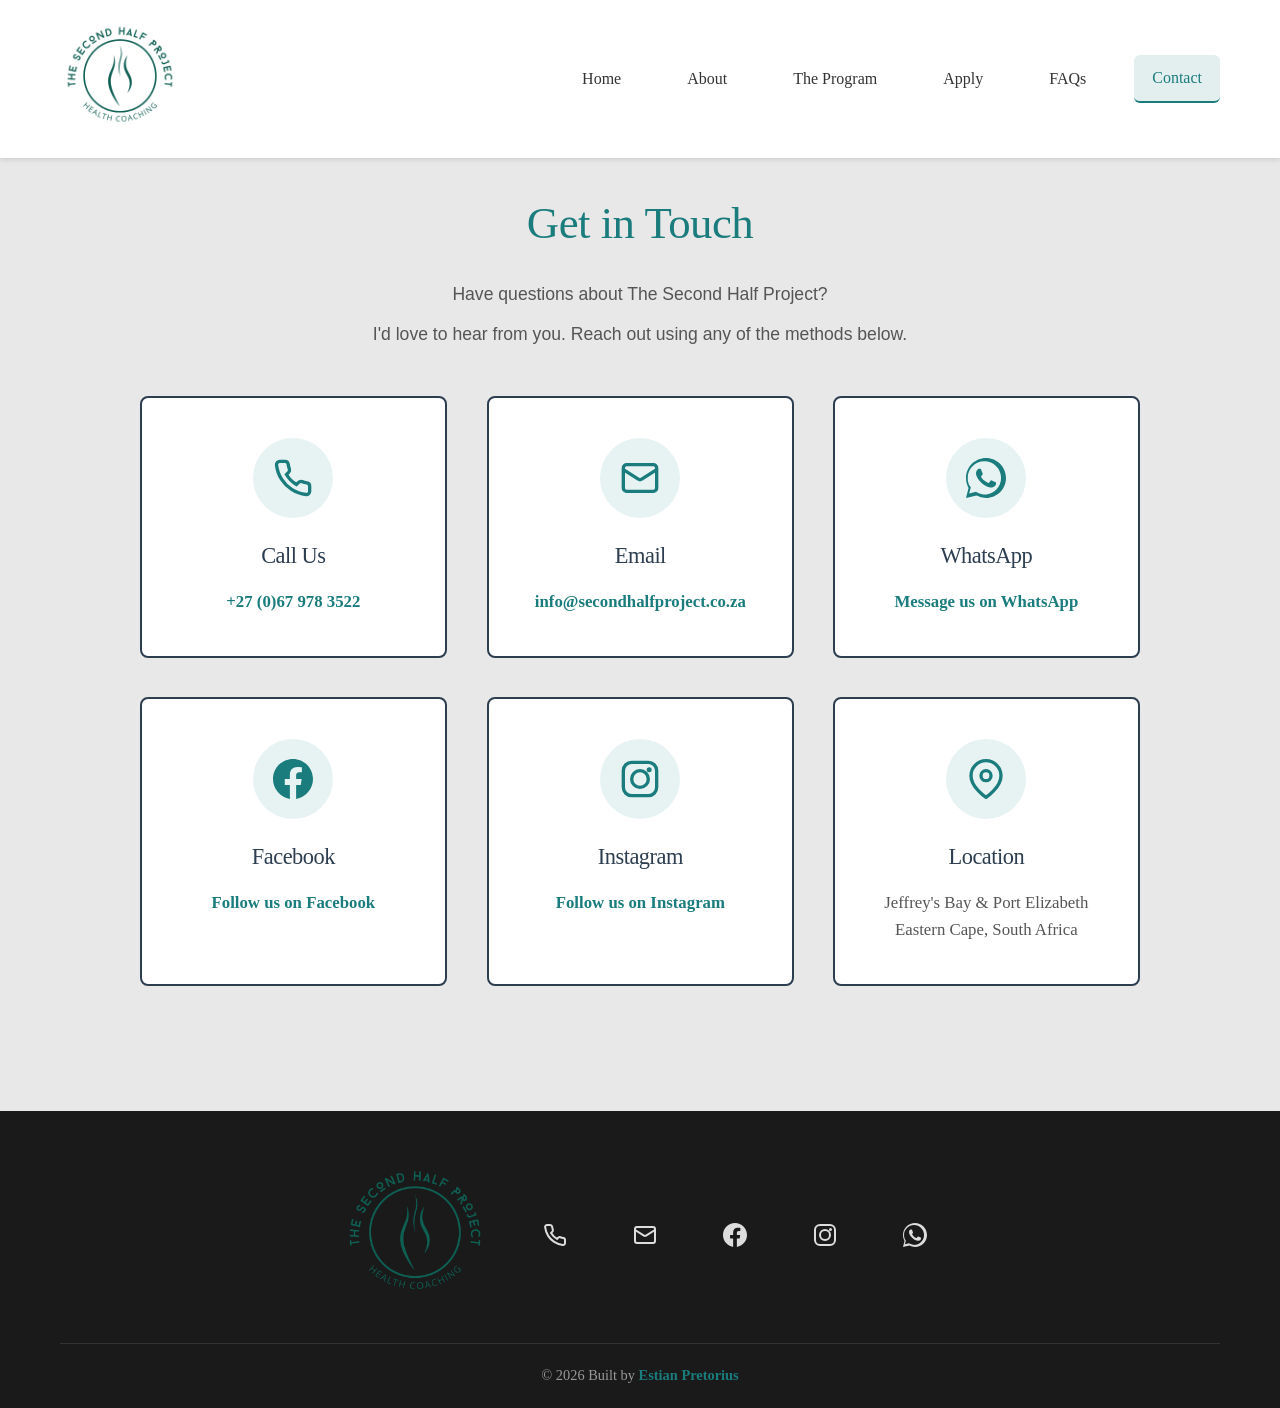
<file: contact.html>
<!DOCTYPE html>
<html lang="en">
<head>
    <meta charset="UTF-8">
    <meta name="viewport" content="width=device-width, initial-scale=1.0">
    <meta name="description" content="Get in touch with The Second Half Project. Contact us via phone, email, WhatsApp, or social media. We'd love to hear from you.">
    <title>Contact - The Second Half Project</title>
    <link rel="preload" href="style.css" as="style">
    <link rel="stylesheet" href="style.css">
    <link rel="icon" type="image/png" href="res/TSHP Logo Tab_circle.png">
</head>
<body>
    <!-- Navigation -->
    <nav class="navbar">
        <div class="nav-container">
            <div class="logo">
                <a href="index.html">
                    <img src="res/TSHP Logo.png" alt="Second Half Project Logo" width="150" height="150">
                </a>
            </div>
            <div class="nav-mobile-right">
                <span class="current-page" id="currentPage">Contact</span>
                <button class="hamburger" id="hamburger">
                    <span></span>
                    <span></span>
                    <span></span>
                </button>
            </div>
            <div class="nav-menu" id="navMenu">
                <a href="index.html" class="nav-link">Home</a>
                <a href="about.html" class="nav-link">About</a>
                <a href="program.html" class="nav-link">The Program</a>
                <a href="apply.html" class="nav-link">Apply</a>
                <a href="faq.html" class="nav-link">FAQs</a>
                <a href="contact.html" class="nav-link active">Contact</a>
            </div>
        </div>
    </nav>

    <!-- Contact Section -->
    <section class="contact-section">
        <div class="container">
            <h1 class="contact-title">Get in Touch</h1>
            
            <p class="contact-intro">Have questions about The Second Half Project?</p>
            <p class="contact-intro">I'd love to hear from you. Reach out using any of the methods below.</p>
            
            <div class="contact-grid">
                <!-- Phone -->
                <a href="tel:+27679783522" class="contact-card">
                    <div class="contact-icon-wrapper">
                        <svg class="contact-icon" viewBox="0 0 24 24" fill="none" stroke="currentColor" stroke-width="2">
                            <path d="M22 16.92v3a2 2 0 0 1-2.18 2 19.79 19.79 0 0 1-8.63-3.07 19.5 19.5 0 0 1-6-6 19.79 19.79 0 0 1-3.07-8.67A2 2 0 0 1 4.11 2h3a2 2 0 0 1 2 1.72 12.84 12.84 0 0 0 .7 2.81 2 2 0 0 1-.45 2.11L8.09 9.91a16 16 0 0 0 6 6l1.27-1.27a2 2 0 0 1 2.11-.45 12.84 12.84 0 0 0 2.81.7A2 2 0 0 1 22 16.92z"></path>
                        </svg>
                    </div>
                    <h3>Call Us</h3>
                    <span class="contact-link">+27 (0)67 978 3522</span>
                </a>

                <!-- Email -->
                <a href="mailto:info@secondhalfproject.co.za" class="contact-card">
                    <div class="contact-icon-wrapper">
                        <svg class="contact-icon" viewBox="0 0 24 24" fill="none" stroke="currentColor" stroke-width="2">
                            <rect x="2" y="4" width="20" height="16" rx="2"></rect>
                            <path d="m22 7-8.97 5.7a1.94 1.94 0 0 1-2.06 0L2 7"></path>
                        </svg>
                    </div>
                    <h3>Email</h3>
                    <span class="contact-link">info@secondhalfproject.co.za</span>
                </a>

                <!-- WhatsApp -->
                <a href="https://wa.me/27679783522" class="contact-card" target="_blank">
                    <div class="contact-icon-wrapper">
                        <svg class="contact-icon" viewBox="0 0 24 24" fill="currentColor">
                            <path d="M12 0C5.373 0 0 5.373 0 12c0 2.148.549 4.177 1.518 5.928L0 24l6.304-1.465A11.97 11.97 0 0 0 12 24c6.627 0 12-5.373 12-12S18.627 0 12 0zm0 21.96c-1.969 0-3.897-.489-5.565-1.427l-.399-.235-4.141.964.984-3.585-.245-.391C1.466 15.883 1.04 14.012 1.04 12c0-5.523 4.477-10 10-10s10 4.477 10 10-4.477 10-10 10zm5.441-7.504c-.295-.147-1.745-.862-2.016-.96-.27-.099-.468-.147-.667.147-.198.294-.768.96-.941 1.159-.173.199-.347.223-.644.075-.296-.148-1.254-.462-2.389-1.475-.883-.788-1.48-1.76-1.653-2.059-.173-.297-.018-.458.13-.606.134-.133.298-.347.446-.52.148-.174.198-.298.298-.496.099-.198.049-.371-.025-.52-.075-.148-.667-1.611-.916-2.206-.242-.579-.487-.5-.667-.51-.173-.008-.371-.01-.569-.01-.198 0-.52.074-.792.372-.271.297-1.04 1.016-1.04 2.479 0 1.462 1.065 2.875 1.213 3.074.148.198 2.095 3.2 5.076 4.487.709.306 1.262.489 1.694.625.712.227 1.36.195 1.871.118.571-.085 1.758-.719 2.006-1.413.248-.694.248-1.289.173-1.413-.074-.124-.272-.198-.569-.347z"></path>
                        </svg>
                    </div>
                    <h3>WhatsApp</h3>
                    <span class="contact-link">Message us on WhatsApp</span>
                </a>

                <!-- Facebook -->
                <a href="https://facebook.com/secondhalfproject" class="contact-card" target="_blank">
                    <div class="contact-icon-wrapper">
                        <svg class="contact-icon" viewBox="0 0 24 24" fill="currentColor">
                            <path d="M24 12.073c0-6.627-5.373-12-12-12s-12 5.373-12 12c0 5.99 4.388 10.954 10.125 11.854v-8.385H7.078v-3.47h3.047V9.43c0-3.007 1.792-4.669 4.533-4.669 1.312 0 2.686.235 2.686.235v2.953H15.83c-1.491 0-1.956.925-1.956 1.874v2.25h3.328l-.532 3.47h-2.796v8.385C19.612 23.027 24 18.062 24 12.073z"></path>
                        </svg>
                    </div>
                    <h3>Facebook</h3>
                    <span class="contact-link">Follow us on Facebook</span>
                </a>

                <!-- Instagram -->
                <a href="https://www.instagram.com/the2ndhalfproject" class="contact-card" target="_blank">
                    <div class="contact-icon-wrapper">
                        <svg class="contact-icon" viewBox="0 0 24 24" fill="currentColor">
                            <rect x="2" y="2" width="20" height="20" rx="5" ry="5" fill="none" stroke="currentColor" stroke-width="2"></rect>
                            <path d="M12 7a5 5 0 1 0 0 10 5 5 0 0 0 0-10z" fill="none" stroke="currentColor" stroke-width="2"></path>
                            <circle cx="17.5" cy="6.5" r="1.5" fill="currentColor"></circle>
                        </svg>
                    </div>
                    <h3>Instagram</h3>
                    <span class="contact-link">Follow us on Instagram</span>
                </a>

                <!-- Location -->
                <div class="contact-card">
                    <div class="contact-icon-wrapper">
                        <svg class="contact-icon" viewBox="0 0 24 24" fill="none" stroke="currentColor" stroke-width="2">
                            <path d="M21 10c0 7-9 13-9 13s-9-6-9-13a9 9 0 0 1 18 0z"></path>
                            <circle cx="12" cy="10" r="3"></circle>
                        </svg>
                    </div>
                    <h3>Location</h3>
                    <p class="contact-text">Jeffrey's Bay & Port Elizabeth<br>Eastern Cape, South Africa</p>
                </div>
            </div>
        </div>
    </section>

    <!-- Footer -->
    <footer class="footer">
        <div class="container">
            <div class="footer-content">
                <div class="footer-logo">
                    <a href="index.html">
                        <img src="res/TSHP Logo.png" alt="Logo" width="150" height="150">
                    </a>
                </div>
                <a href="tel:+27679783522" class="footer-icon-link" title="Call us">
                    <svg class="footer-icon" viewBox="0 0 24 24" fill="none" stroke="currentColor" stroke-width="2">
                        <path d="M22 16.92v3a2 2 0 0 1-2.18 2 19.79 19.79 0 0 1-8.63-3.07 19.5 19.5 0 0 1-6-6 19.79 19.79 0 0 1-3.07-8.67A2 2 0 0 1 4.11 2h3a2 2 0 0 1 2 1.72 12.84 12.84 0 0 0 .7 2.81 2 2 0 0 1-.45 2.11L8.09 9.91a16 16 0 0 0 6 6l1.27-1.27a2 2 0 0 1 2.11-.45 12.84 12.84 0 0 0 2.81.7A2 2 0 0 1 22 16.92z"></path>
                    </svg>
                </a>
                <a href="mailto:info@secondhalfproject.co.za" class="footer-icon-link" title="Email us">
                    <svg class="footer-icon" viewBox="0 0 24 24" fill="none" stroke="currentColor" stroke-width="2">
                        <rect x="2" y="4" width="20" height="16" rx="2"></rect>
                        <path d="m22 7-8.97 5.7a1.94 1.94 0 0 1-2.06 0L2 7"></path>
                    </svg>
                </a>
                <a href="https://facebook.com/secondhalfproject" class="footer-icon-link" title="Follow us on Facebook">
                    <svg class="footer-icon" viewBox="0 0 24 24" fill="currentColor">
                        <path d="M24 12.073c0-6.627-5.373-12-12-12s-12 5.373-12 12c0 5.99 4.388 10.954 10.125 11.854v-8.385H7.078v-3.47h3.047V9.43c0-3.007 1.792-4.669 4.533-4.669 1.312 0 2.686.235 2.686.235v2.953H15.83c-1.491 0-1.956.925-1.956 1.874v2.25h3.328l-.532 3.47h-2.796v8.385C19.612 23.027 24 18.062 24 12.073z"></path>
                    </svg>
                </a>
                <a href="https://www.instagram.com/the2ndhalfproject" class="footer-icon-link" title="Follow us on Instagram">
                    <svg class="footer-icon" viewBox="0 0 24 24" fill="currentColor">
                        <rect x="2" y="2" width="20" height="20" rx="5" ry="5" fill="none" stroke="currentColor" stroke-width="2"></rect>
                        <path d="M12 7a5 5 0 1 0 0 10 5 5 0 0 0 0-10z" fill="none" stroke="currentColor" stroke-width="2"></path>
                        <circle cx="17.5" cy="6.5" r="1.5" fill="currentColor"></circle>
                    </svg>
                </a>
                <a href="https://wa.me/27679783522" class="footer-icon-link" title="Message us on WhatsApp">
                    <svg class="footer-icon" viewBox="0 0 24 24" fill="currentColor">
                        <path d="M12 0C5.373 0 0 5.373 0 12c0 2.148.549 4.177 1.518 5.928L0 24l6.304-1.465A11.97 11.97 0 0 0 12 24c6.627 0 12-5.373 12-12S18.627 0 12 0zm0 21.96c-1.969 0-3.897-.489-5.565-1.427l-.399-.235-4.141.964.984-3.585-.245-.391C1.466 15.883 1.04 14.012 1.04 12c0-5.523 4.477-10 10-10s10 4.477 10 10-4.477 10-10 10zm5.441-7.504c-.295-.147-1.745-.862-2.016-.96-.27-.099-.468-.147-.667.147-.198.294-.768.96-.941 1.159-.173.199-.347.223-.644.075-.296-.148-1.254-.462-2.389-1.475-.883-.788-1.48-1.76-1.653-2.059-.173-.297-.018-.458.13-.606.134-.133.298-.347.446-.52.148-.174.198-.298.298-.496.099-.198.049-.371-.025-.52-.075-.148-.667-1.611-.916-2.206-.242-.579-.487-.5-.667-.51-.173-.008-.371-.01-.569-.01-.198 0-.52.074-.792.372-.271.297-1.04 1.016-1.04 2.479 0 1.462 1.065 2.875 1.213 3.074.148.198 2.095 3.2 5.076 4.487.709.306 1.262.489 1.694.625.712.227 1.36.195 1.871.118.571-.085 1.758-.719 2.006-1.413.248-.694.248-1.289.173-1.413-.074-.124-.272-.198-.569-.347z"></path>
                    </svg>
                </a>
            </div>

            <div class="footer-bottom">
                <p>&copy; 2026 Built by <a href="https://estianp.github.io" target="_blank">Estian Pretorius</a></p>
            </div>
        </div>
    </footer>
    <script src="script.js" defer></script>
</body>
</html>
</file>
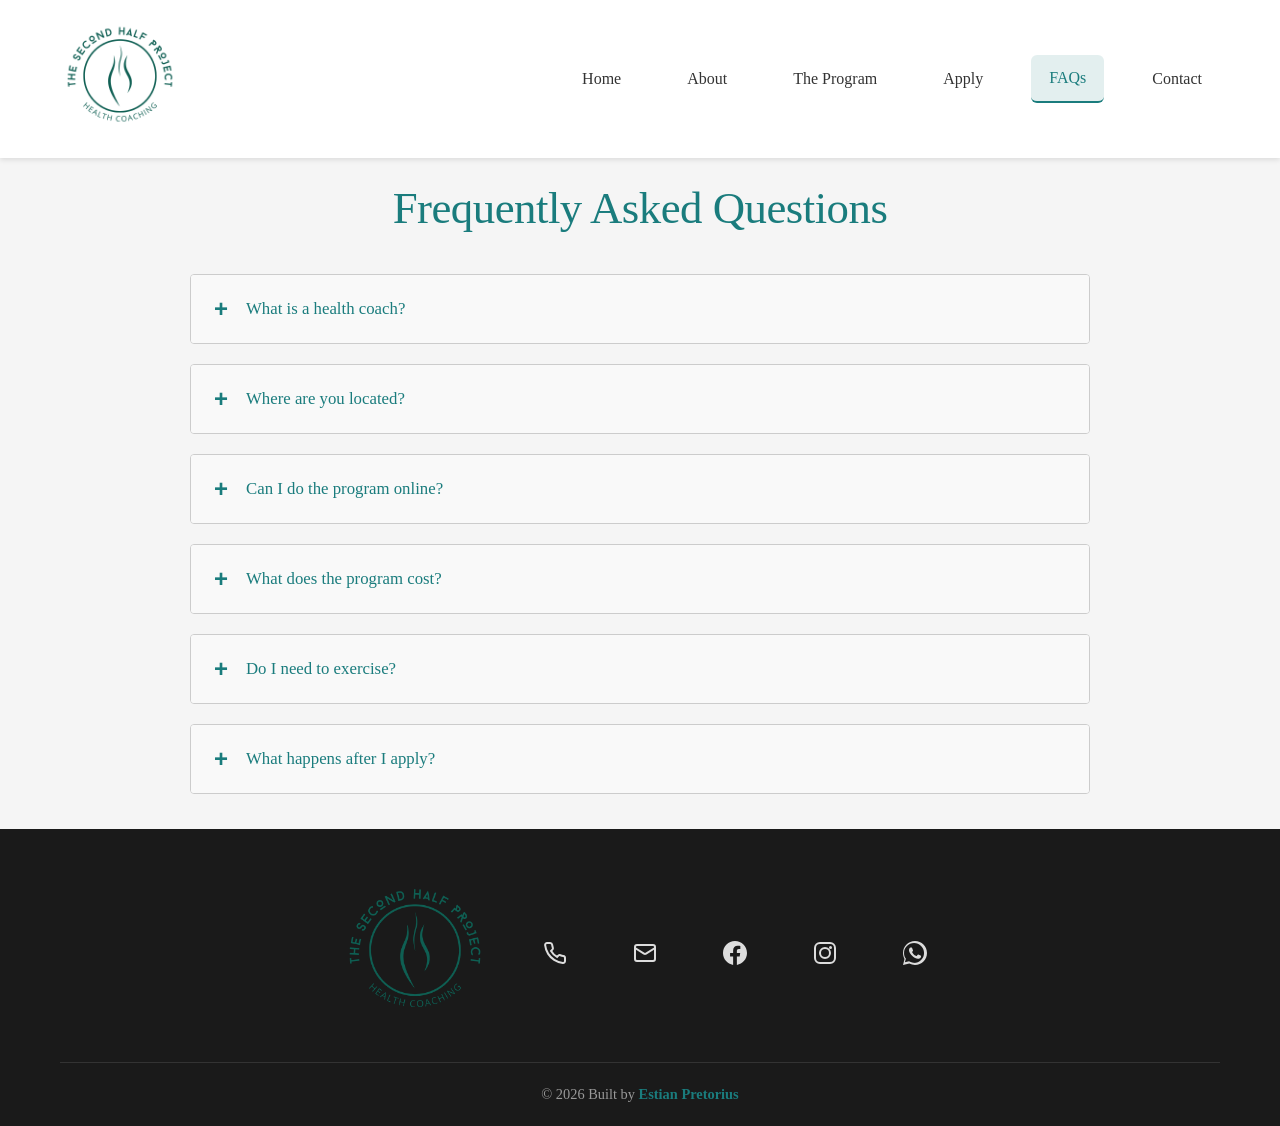
<file: faq.html>
<!DOCTYPE html>
<html lang="en">
<head>
    <meta charset="UTF-8">
    <meta name="viewport" content="width=device-width, initial-scale=1.0">
    <meta name="description" content="Frequently asked questions about The Second Half Project health coaching program. Find answers to common questions about the 12-week program.">
    <title>FAQs - The Second Half Project</title>
    <link rel="preload" href="style.css" as="style">
    <link rel="stylesheet" href="style.css">
    <link rel="icon" type="image/png" href="res/TSHP Logo Tab_circle.png">
</head>
<body>
    <!-- Navigation -->
    <nav class="navbar">
        <div class="nav-container">
            <div class="logo">
                <a href="index.html">
                    <img src="res/TSHP Logo.png" alt="Second Half Project Logo" width="150" height="150">
                </a>
            </div>
            <div class="nav-mobile-right">
                <span class="current-page" id="currentPage">FAQs</span>
                <button class="hamburger" id="hamburger">
                    <span></span>
                    <span></span>
                    <span></span>
                </button>
            </div>
            <div class="nav-menu" id="navMenu">
                <a href="index.html" class="nav-link">Home</a>
                <a href="about.html" class="nav-link">About</a>
                <a href="program.html" class="nav-link">The Program</a>
                <a href="apply.html" class="nav-link">Apply</a>
                <a href="faq.html" class="nav-link active">FAQs</a>
                <a href="contact.html" class="nav-link">Contact</a>
            </div>
        </div>
    </nav>

    <!-- FAQs Section -->
    <section class="faq-section">
        <div class="container">
            <h1 class="faq-title">Frequently Asked Questions</h1>

            <div class="faq-container">
                <div class="faq-item">
                    <button class="faq-header">
                        <span class="faq-icon">+</span>
                        <span class="faq-question">What is a health coach?</span>
                    </button>
                    <div class="faq-content">
                        <p>A health coach helps you make meaningful lifestyle changes that improve your health in a practical, structured, and sustainable way. This includes guidance, accountability, education, and support with habits such as nutrition, routine, and lifestyle. A health coach does not diagnose medical conditions, prescribe medication, or replace a qualified doctor or other healthcare professional.</p>
                    </div>
                </div>

                <div class="faq-item">
                    <button class="faq-header">
                        <span class="faq-icon">+</span>
                        <span class="faq-question">Where are you located?</span>
                    </button>
                    <div class="faq-content">
                        <p>I'm based between Jeffrey's Bay and Port Elizabeth in the Eastern Cape, on a private nature reserve making it easily accessible from both areas. If you're coming in for a screening, the reserve offers a quiet and relaxed setting.</p>
                    </div>
                </div>

                <div class="faq-item">
                    <button class="faq-header">
                        <span class="faq-icon">+</span>
                        <span class="faq-question">Can I do the program online?</span>
                    </button>
                    <div class="faq-content">
                        <p>Yes, the program can be done fully online. If you're based nearby, I do recommend attending an in-person screening and occasional follow-up sessions, as this can add value to the process. Otherwise, all coaching and communication takes place online via WhatsApp and video calls.</p>
                    </div>
                </div>

                <div class="faq-item">
                    <button class="faq-header">
                        <span class="faq-icon">+</span>
                        <span class="faq-question">What does the program cost?</span>
                    </button>
                    <div class="faq-content">
                        <p>This is a highly personalised 12-week coaching program with a set fee. Once you've completed the application, I'll contact you directly with the full details of the program, including the fee, so you know exactly what to expect before making a decision.</p>
                    </div>
                </div>

                <div class="faq-item">
                    <button class="faq-header">
                        <span class="faq-icon">+</span>
                        <span class="faq-question">Do I need to exercise?</span>
                    </button>
                    <div class="faq-content">
                        <p>No! You do not need to exercise as part of this program. Although exercise plays a very important part in a person's health and daily habits, it is not the main role-player in weight loss. Depending on your personal circumstances and goals, basic movements and some exercise might be added to your program.</p>
                    </div>
                </div>

                <div class="faq-item">
                    <button class="faq-header">
                        <span class="faq-icon">+</span>
                        <span class="faq-question">What happens after I apply?</span>
                    </button>
                    <div class="faq-content">
                        <p>Once your application is accepted, we'll schedule a call to arrange your screening and first consultation.</p>
                    </div>
                </div>
            </div>
        </div>
    </section>

    <!-- Footer -->
    <footer class="footer">
        <div class="container">
            <div class="footer-content">
                <div class="footer-logo">
                    <a href="index.html">
                        <img src="res/TSHP Logo.png" alt="Logo" width="150" height="150">
                    </a>
                </div>
                <a href="tel:+27679783522" class="footer-icon-link" title="Call us">
                    <svg class="footer-icon" viewBox="0 0 24 24" fill="none" stroke="currentColor" stroke-width="2">
                        <path d="M22 16.92v3a2 2 0 0 1-2.18 2 19.79 19.79 0 0 1-8.63-3.07 19.5 19.5 0 0 1-6-6 19.79 19.79 0 0 1-3.07-8.67A2 2 0 0 1 4.11 2h3a2 2 0 0 1 2 1.72 12.84 12.84 0 0 0 .7 2.81 2 2 0 0 1-.45 2.11L8.09 9.91a16 16 0 0 0 6 6l1.27-1.27a2 2 0 0 1 2.11-.45 12.84 12.84 0 0 0 2.81.7A2 2 0 0 1 22 16.92z"></path>
                    </svg>
                </a>
                <a href="mailto:info@secondhalfproject.co.za" class="footer-icon-link" title="Email us">
                    <svg class="footer-icon" viewBox="0 0 24 24" fill="none" stroke="currentColor" stroke-width="2">
                        <rect x="2" y="4" width="20" height="16" rx="2"></rect>
                        <path d="m22 7-8.97 5.7a1.94 1.94 0 0 1-2.06 0L2 7"></path>
                    </svg>
                </a>
                <a href="https://facebook.com/secondhalfproject" class="footer-icon-link" title="Follow us on Facebook">
                    <svg class="footer-icon" viewBox="0 0 24 24" fill="currentColor">
                        <path d="M24 12.073c0-6.627-5.373-12-12-12s-12 5.373-12 12c0 5.99 4.388 10.954 10.125 11.854v-8.385H7.078v-3.47h3.047V9.43c0-3.007 1.792-4.669 4.533-4.669 1.312 0 2.686.235 2.686.235v2.953H15.83c-1.491 0-1.956.925-1.956 1.874v2.25h3.328l-.532 3.47h-2.796v8.385C19.612 23.027 24 18.062 24 12.073z"></path>
                    </svg>
                </a>
                <a href="https://www.instagram.com/the2ndhalfproject" class="footer-icon-link" title="Follow us on Instagram">
                    <svg class="footer-icon" viewBox="0 0 24 24" fill="currentColor">
                        <rect x="2" y="2" width="20" height="20" rx="5" ry="5" fill="none" stroke="currentColor" stroke-width="2"></rect>
                        <path d="M12 7a5 5 0 1 0 0 10 5 5 0 0 0 0-10z" fill="none" stroke="currentColor" stroke-width="2"></path>
                        <circle cx="17.5" cy="6.5" r="1.5" fill="currentColor"></circle>
                    </svg>
                </a>
                <a href="https://wa.me/27679783522" class="footer-icon-link" title="Message us on WhatsApp">
                    <svg class="footer-icon" viewBox="0 0 24 24" fill="currentColor">
                        <path d="M12 0C5.373 0 0 5.373 0 12c0 2.148.549 4.177 1.518 5.928L0 24l6.304-1.465A11.97 11.97 0 0 0 12 24c6.627 0 12-5.373 12-12S18.627 0 12 0zm0 21.96c-1.969 0-3.897-.489-5.565-1.427l-.399-.235-4.141.964.984-3.585-.245-.391C1.466 15.883 1.04 14.012 1.04 12c0-5.523 4.477-10 10-10s10 4.477 10 10-4.477 10-10 10zm5.441-7.504c-.295-.147-1.745-.862-2.016-.96-.27-.099-.468-.147-.667.147-.198.294-.768.96-.941 1.159-.173.199-.347.223-.644.075-.296-.148-1.254-.462-2.389-1.475-.883-.788-1.48-1.76-1.653-2.059-.173-.297-.018-.458.13-.606.134-.133.298-.347.446-.52.148-.174.198-.298.298-.496.099-.198.049-.371-.025-.52-.075-.148-.667-1.611-.916-2.206-.242-.579-.487-.5-.667-.51-.173-.008-.371-.01-.569-.01-.198 0-.52.074-.792.372-.271.297-1.04 1.016-1.04 2.479 0 1.462 1.065 2.875 1.213 3.074.148.198 2.095 3.2 5.076 4.487.709.306 1.262.489 1.694.625.712.227 1.36.195 1.871.118.571-.085 1.758-.719 2.006-1.413.248-.694.248-1.289.173-1.413-.074-.124-.272-.198-.569-.347z"></path>
                    </svg>
                </a>
            </div>

            <div class="footer-bottom">
                <p>&copy; 2026 Built by <a href="https://estianp.github.io" target="_blank">Estian Pretorius</a></p>
            </div>
        </div>
    </footer>

    <script>
        document.querySelectorAll('.faq-header').forEach(button => {
            button.addEventListener('click', function() {
                const faqItem = this.closest('.faq-item');
                const faqContent = faqItem.querySelector('.faq-content');
                const icon = this.querySelector('.faq-icon');

                const isActive = faqItem.classList.contains('active');

                // Close all other items
                document.querySelectorAll('.faq-item').forEach(item => {
                    if (item !== faqItem && item.classList.contains('active')) {
                        item.classList.remove('active');
                        item.querySelector('.faq-content').style.maxHeight = null;
                        item.querySelector('.faq-icon').textContent = '+';
                    }
                });

                // Toggle current item
                if (isActive) {
                    faqItem.classList.remove('active');
                    faqContent.style.maxHeight = null;
                    icon.textContent = '+';
                } else {
                    faqItem.classList.add('active');
                    faqContent.style.maxHeight = faqContent.scrollHeight + 'px';
                    icon.textContent = '-';
                }
            });
        });
    </script>
    <script src="script.js" defer></script>
</body>
</html>
</file>
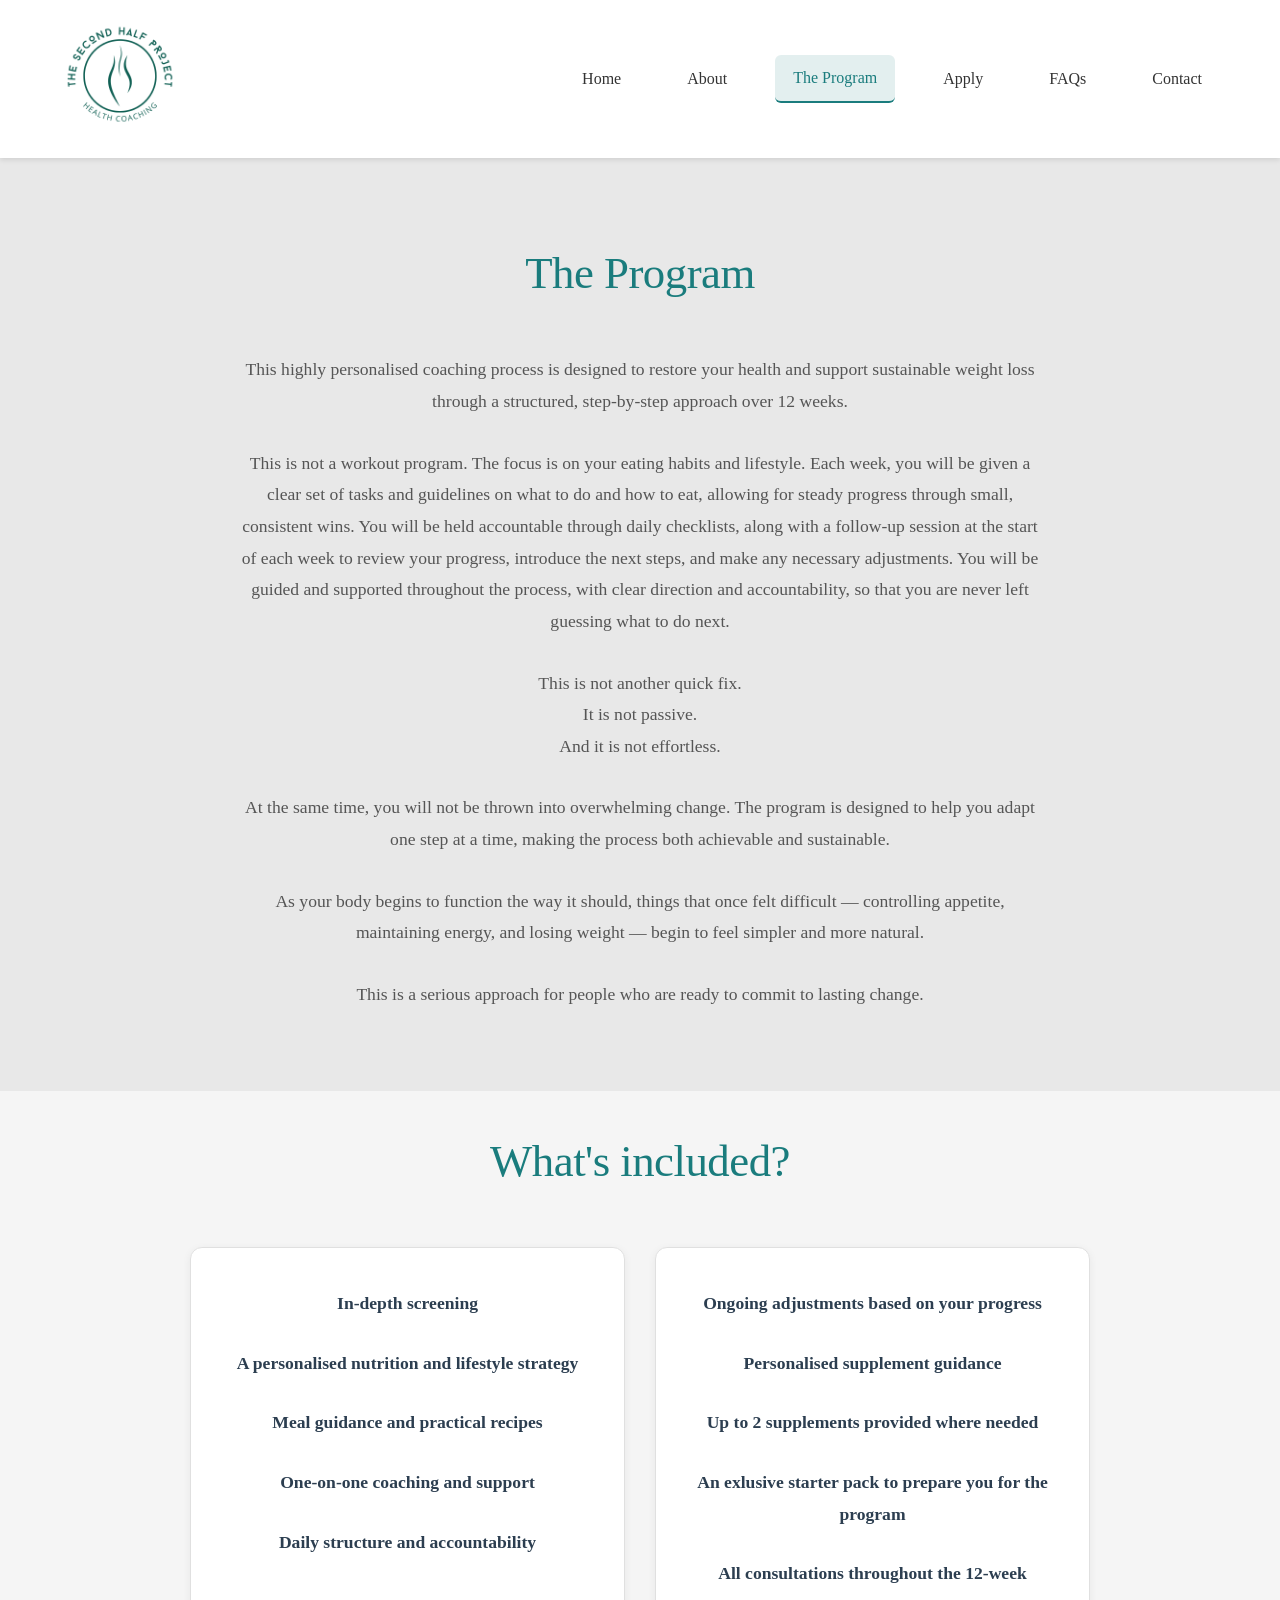
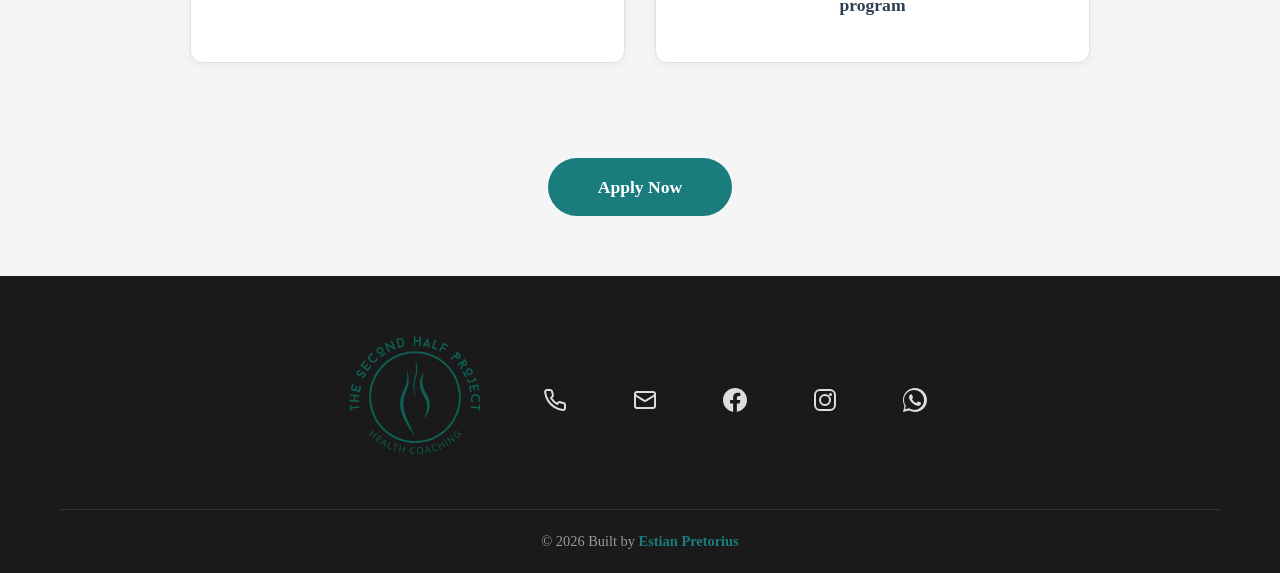
<file: program.html>
﻿<!DOCTYPE html>
<html lang="en">
<head>
    <meta charset="UTF-8">
    <meta name="viewport" content="width=device-width, initial-scale=1.0">
    <meta name="description" content="Discover The Second Half Project 12-week health coaching program. Personalized nutrition strategy, meal guidance, accountability, and ongoing support.">
    <title>The Program - The Second Half Project</title>
    <link rel="preload" href="style.css" as="style">
    <link rel="stylesheet" href="style.css">
    <link rel="icon" type="image/png" href="res/TSHP Logo Tab_circle.png">
</head>
<body>
    <!-- Navigation -->
    <nav class="navbar">
        <div class="nav-container">
            <div class="logo">
                <a href="index.html">
                    <img src="res/TSHP Logo.png" alt="Second Half Project Logo" width="150" height="150">
                </a>
            </div>
            <div class="nav-mobile-right">
                <span class="current-page" id="currentPage">The Program</span>
                <button class="hamburger" id="hamburger">
                    <span></span>
                    <span></span>
                    <span></span>
                </button>
            </div>
            <div class="nav-menu" id="navMenu">
                <a href="index.html" class="nav-link">Home</a>
                <a href="about.html" class="nav-link">About</a>
                <a href="program.html" class="nav-link active">The Program</a>
                <a href="apply.html" class="nav-link">Apply</a>
                <a href="faq.html" class="nav-link">FAQs</a>
                <a href="contact.html" class="nav-link">Contact</a>
            </div>
        </div>
    </nav>

    <!-- What This Program Is Section -->
    <section class="program-section">
        <div class="container">
            <h1 class="program-title">The Program</h1>

            <div class="program-content">
                <p>This highly personalised coaching process is designed to restore your health and support sustainable weight loss through a structured, step-by-step approach over 12 weeks.</p>

                <p>This is not a workout program. The focus is on your eating habits and lifestyle. Each week, you will be given a clear set of tasks and guidelines on what to do and how to eat, allowing for steady progress through small, consistent wins. You will be held accountable through daily checklists, along with a follow-up session at the start of each week to review your progress, introduce the next steps, and make any necessary adjustments. You will be guided and supported throughout the process, with clear direction and accountability, so that you are never left guessing what to do next.</p>

                <p>This is not another quick fix.<br>
                It is not passive.<br>
                And it is not effortless.</p>

                <p>At the same time, you will not be thrown into overwhelming change. The program is designed to help you adapt one step at a time, making the process both achievable and sustainable.</p>

                <p>As your body begins to function the way it should, things that once felt difficult — controlling appetite, maintaining energy, and losing weight — begin to feel simpler and more natural.</p>

                <p>This is a serious approach for people who are ready to commit to lasting change.</p>
            </div>
        </div>
    </section>

    <!-- What's Included Section -->
    <section class="included-section">
        <div class="container">
            <h2 class="included-title">What's included?</h2>

            <div class="included-grid">
                <div class="approach-card">
                    <ul class="included-list">
                        <li>In-depth screening</li>
                        <li>A personalised nutrition and lifestyle strategy</li>
                        <li>Meal guidance and practical recipes</li>
                        <li>One-on-one coaching and support</li>
                        <li>Daily structure and accountability</li>
                    </ul>
                </div>
                <div class="approach-card">
                    <ul class="included-list">
                        <li>Ongoing adjustments based on your progress</li>
                        <li>Personalised supplement guidance</li>
                        <li>Up to 2 supplements provided where needed</li>
                        <li>An exlusive starter pack to prepare you for the program</li>
                        <li>All consultations throughout the 12-week program</li>
                    </ul>
                </div>
            </div>
        </div>
    </section>

    <!-- Apply CTA Section -->
    <section class="program-cta-section">
        <div class="container">
            <div class="program-apply-cta">
                <a href="apply.html" class="btn btn-primary">Apply Now</a>
            </div>
        </div>
    </section>

    <!-- Footer -->
    <footer class="footer">
        <div class="container">
            <div class="footer-content">
                <div class="footer-logo">
                    <a href="index.html">
                        <img src="res/TSHP Logo.png" alt="Logo" width="150" height="150">
                    </a>
                </div>
                <a href="tel:+27679783522" class="footer-icon-link" title="Call us">
                    <svg class="footer-icon" viewBox="0 0 24 24" fill="none" stroke="currentColor" stroke-width="2">
                        <path d="M22 16.92v3a2 2 0 0 1-2.18 2 19.79 19.79 0 0 1-8.63-3.07 19.5 19.5 0 0 1-6-6 19.79 19.79 0 0 1-3.07-8.67A2 2 0 0 1 4.11 2h3a2 2 0 0 1 2 1.72 12.84 12.84 0 0 0 .7 2.81 2 2 0 0 1-.45 2.11L8.09 9.91a16 16 0 0 0 6 6l1.27-1.27a2 2 0 0 1 2.11-.45 12.84 12.84 0 0 0 2.81.7A2 2 0 0 1 22 16.92z"></path>
                    </svg>
                </a>
                <a href="mailto:info@secondhalfproject.co.za" class="footer-icon-link" title="Email us">
                    <svg class="footer-icon" viewBox="0 0 24 24" fill="none" stroke="currentColor" stroke-width="2">
                        <rect x="2" y="4" width="20" height="16" rx="2"></rect>
                        <path d="m22 7-8.97 5.7a1.94 1.94 0 0 1-2.06 0L2 7"></path>
                    </svg>
                </a>
                <a href="https://facebook.com/secondhalfproject" class="footer-icon-link" title="Follow us on Facebook">
                    <svg class="footer-icon" viewBox="0 0 24 24" fill="currentColor">
                        <path d="M24 12.073c0-6.627-5.373-12-12-12s-12 5.373-12 12c0 5.99 4.388 10.954 10.125 11.854v-8.385H7.078v-3.47h3.047V9.43c0-3.007 1.792-4.669 4.533-4.669 1.312 0 2.686.235 2.686.235v2.953H15.83c-1.491 0-1.956.925-1.956 1.874v2.25h3.328l-.532 3.47h-2.796v8.385C19.612 23.027 24 18.062 24 12.073z"></path>
                    </svg>
                </a>
                <a href="https://www.instagram.com/the2ndhalfproject" class="footer-icon-link" title="Follow us on Instagram">
                    <svg class="footer-icon" viewBox="0 0 24 24" fill="currentColor">
                        <rect x="2" y="2" width="20" height="20" rx="5" ry="5" fill="none" stroke="currentColor" stroke-width="2"></rect>
                        <path d="M12 7a5 5 0 1 0 0 10 5 5 0 0 0 0-10z" fill="none" stroke="currentColor" stroke-width="2"></path>
                        <circle cx="17.5" cy="6.5" r="1.5" fill="currentColor"></circle>
                    </svg>
                </a>
                <a href="https://wa.me/27679783522" class="footer-icon-link" title="Message us on WhatsApp">
                    <svg class="footer-icon" viewBox="0 0 24 24" fill="currentColor">
                        <path d="M12 0C5.373 0 0 5.373 0 12c0 2.148.549 4.177 1.518 5.928L0 24l6.304-1.465A11.97 11.97 0 0 0 12 24c6.627 0 12-5.373 12-12S18.627 0 12 0zm0 21.96c-1.969 0-3.897-.489-5.565-1.427l-.399-.235-4.141.964.984-3.585-.245-.391C1.466 15.883 1.04 14.012 1.04 12c0-5.523 4.477-10 10-10s10 4.477 10 10-4.477 10-10 10zm5.441-7.504c-.295-.147-1.745-.862-2.016-.96-.27-.099-.468-.147-.667.147-.198.294-.768.96-.941 1.159-.173.199-.347.223-.644.075-.296-.148-1.254-.462-2.389-1.475-.883-.788-1.48-1.76-1.653-2.059-.173-.297-.018-.458.13-.606.134-.133.298-.347.446-.52.148-.174.198-.298.298-.496.099-.198.049-.371-.025-.52-.075-.148-.667-1.611-.916-2.206-.242-.579-.487-.5-.667-.51-.173-.008-.371-.01-.569-.01-.198 0-.52.074-.792.372-.271.297-1.04 1.016-1.04 2.479 0 1.462 1.065 2.875 1.213 3.074.148.198 2.095 3.2 5.076 4.487.709.306 1.262.489 1.694.625.712.227 1.36.195 1.871.118.571-.085 1.758-.719 2.006-1.413.248-.694.248-1.289.173-1.413-.074-.124-.272-.198-.569-.347z"></path>
                    </svg>
                </a>
            </div>

            <div class="footer-bottom">
                <p>&copy; 2026 Built by <a href="https://estianp.github.io" target="_blank">Estian Pretorius</a></p>
            </div>
        </div>
    </footer>

    <script src="script.js" defer></script>
</body>
</html>
</file>
<file: style.css>
/* Global Styles */
* {
    margin: 0;
    padding: 0;
    box-sizing: border-box;
}

html {
    height: 100%;
    scroll-behavior: smooth;
    overflow-x: hidden;
}

body {
    font-family: 'Georgia', 'Garamond', serif;
    line-height: 1.6;
    color: #333;
    background-color: #fff;
    display: flex;
    flex-direction: column;
    min-height: 100vh;
    overflow-x: hidden;
}

main, section {
    flex: 1;
}

a {
    text-decoration: none;
    color: inherit;
}

.container {
    max-width: 1200px;
    margin: 0 auto;
    padding: 0 20px;
    width: 100%;
    box-sizing: border-box;
}

/* Animations */
@keyframes fadeIn {
    from {
        opacity: 0;
    }
    to {
        opacity: 1;
    }
}

@keyframes slideInUp {
    from {
        opacity: 0;
        transform: translateY(30px);
    }
    to {
        opacity: 1;
        transform: translateY(0);
    }
}

@keyframes slideInDown {
    from {
        opacity: 0;
        transform: translateY(-30px);
    }
    to {
        opacity: 1;
        transform: translateY(0);
    }
}

@keyframes slideInLeft {
    from {
        opacity: 0;
        transform: translateX(-30px);
    }
    to {
        opacity: 1;
        transform: translateX(0);
    }
}

@keyframes slideInRight {
    from {
        opacity: 0;
        transform: translateX(30px);
    }
    to {
        opacity: 1;
        transform: translateX(0);
    }
}

@keyframes scaleIn {
    from {
        opacity: 0;
        transform: scale(0.95);
    }
    to {
        opacity: 1;
        transform: scale(1);
    }
}

@keyframes shimmer {
    0% {
        background-position: -1000px 0;
    }
    100% {
        background-position: 1000px 0;
    }
}

/* Navigation */
.navbar {
    background-color: #fff;
    box-shadow: 0 2px 5px rgba(0, 0, 0, 0.1);
    position: sticky;
    top: 0;
    z-index: 100;
}

.nav-container {
    max-width: 1200px;
    margin: 0 auto;
    padding: 15px 20px;
    display: flex;
    justify-content: space-between;
    align-items: center;
    gap: 60px;
}

.logo img {
    height: 120px;
    width: auto;
}

.nav-menu {
    display: flex;
    gap: 30px;
    justify-content: flex-end;
    align-items: center;
}

.nav-link {
    color: #333;
    font-weight: 400;
    transition: all 0.3s ease;
    font-size: 1rem;
    padding: 10px 18px;
    border-radius: 6px;
    position: relative;
    display: inline-block;
}

.nav-link:hover {
    color: #1a7c7d;
    background-color: #fff;
    transform: translateY(-2px);
}

.nav-link.active {
    color: #1a7c7d;
    background-color: rgba(26, 124, 125, 0.12);
    border-bottom: 2px solid #1a7c7d;
}

.hamburger {
    display: none;
}

.nav-mobile-right {
    display: none;
}

.search-box {
    display: flex;
}

.search-box input {
    padding: 10px 15px;
    border: 1px solid #ddd;
    border-radius: 4px;
    width: 200px;
    font-size: 14px;
}

.search-box input::placeholder {
    color: #999;
}

/* Hero Section */
.hero {
    background-color: #e8e8e8;
    padding: 100px 20px 100px 20px;
    text-align: center;
}

.hero-content {
    max-width: 900px;
    margin: 0 auto;
}

.hero-content h1 {
    font-size: 1.5rem;
    font-weight: 400;
    color: #2c3e50;
    margin-bottom: 20px;
    line-height: 1.2;
    font-family: 'Georgia', 'Garamond', serif;
    letter-spacing: -0.5px;
    opacity: 0;
    transform: translateY(-30px);
}

.hero-content h1.animate-in {
    animation: slideInDown 0.8s ease-out forwards;
}

.hero-content h2 {
    font-size: 2.8rem;
    font-weight: 400;
    color: #2c3e50;
    margin-bottom: 20px;
    line-height: 1.35;
    font-family: 'Georgia', 'Garamond', serif;
    letter-spacing: -0.5px;
    max-width: 800px;
    margin-left: auto;
    margin-right: auto;
    text-shadow: 2px 2px 4px rgba(0, 0, 0, 0.15);
    opacity: 0;
    transform: translateY(30px);
}

.hero-content h2.animate-in {
    animation: slideInUp 0.8s ease-out 0.1s forwards;
}

.hero-content h2.hero-subtitle {
    margin-bottom: 35px;
}

.hero-content p {
    font-size: 1.15rem;
    color: #1a7c7d;
    margin-bottom: 35px;
    line-height: 1.7;
    max-width: 800px;
    margin-left: auto;
    margin-right: auto;
    font-family: 'Georgia', 'Garamond', serif;
    opacity: 0;
    transform: translateY(30px);
}

.hero-content p.animate-in {
    animation: slideInUp 0.8s ease-out 0.2s forwards;
}

/* Buttons */
.btn {
    display: inline-block;
    padding: 15px 50px;
    border-radius: 50px;
    font-weight: 600;
    transition: all 0.3s ease;
    cursor: pointer;
    border: none;
    font-size: 1.1rem;
    opacity: 0;
    transform: translateY(30px);
}

.btn.animate-in {
    animation: slideInUp 0.8s ease-out 0.3s forwards;
}

.btn-primary {
    background-color: #1a7c7d;
    color: #fff;
}

.btn-primary:hover {
    background-color: #15676a;
    transform: translateY(-2px);
    box-shadow: 0 6px 16px rgba(26, 124, 125, 0.5);
}

.btn-primary:active {
    transform: translateY(0);
    box-shadow: 0 2px 8px rgba(26, 124, 125, 0.3);
}

.btn-primary:focus {
    outline: 2px solid #1a7c7d;
    outline-offset: 2px;
}

/* Three Pillars Section */
.pillars {
    padding: 80px 20px;
    background-color: #f9f9f9;
}

.section-title {
    font-size: 2.5rem;
    text-align: center;
    margin-bottom: 60px;
    color: #1a1a1a;
    font-weight: 400;
    font-family: 'Georgia', 'Garamond', serif;
    letter-spacing: -0.5px;
}

.pillars-grid {
    display: grid;
    grid-template-columns: repeat(auto-fit, minmax(300px, 1fr));
    gap: 40px;
    margin-bottom: 60px;
}

.pillar {
    background: #fff;
    padding: 40px;
    border-radius: 8px;
    box-shadow: 0 2px 10px rgba(0, 0, 0, 0.08);
    transition: transform 0.3s ease, box-shadow 0.3s ease;
    opacity: 0;
    transform: scale(0.95);
}

.pillar.animate-in {
    animation: scaleIn 0.6s ease-out forwards;
}

.pillar:hover {
    transform: translateY(-5px);
    box-shadow: 0 8px 20px rgba(0, 0, 0, 0.12);
}

.pillar h3 {
    font-size: 1.8rem;
    margin-bottom: 20px;
    color: #007bff;
    font-weight: 700;
}

.pillar p {
    color: #666;
    line-height: 1.8;
    font-size: 1rem;
}

.cta-section {
    text-align: center;
    margin-top: 40px;
}

/* Approach Section */
.approach-section {
    padding: 40px 20px 80px 20px;
    background-color: #f5f5f5;
}

.approach-title {
    font-size: 2.8rem;
    text-align: center;
    margin-bottom: 35px;
    color: #2c3e50;
    font-weight: 400;
    font-family: 'Georgia', 'Garamond', serif;
    letter-spacing: -0.5px;
    opacity: 0;
    transform: translateY(-30px);
}

.approach-title.animate-in {
    animation: slideInDown 0.8s ease-out forwards;
}

.approach-grid {
    display: grid;
    grid-template-columns: repeat(auto-fit, minmax(250px, 1fr));
    gap: 60px;
    margin-bottom: 40px;
    max-width: 1000px;
    margin-left: auto;
    margin-right: auto;
}

.approach-card {
    text-align: center;
    border: 1px solid #e0e0e0;
    padding: 40px 30px;
    border-radius: 12px;
    transition: all 0.3s ease;
    background-color: #fff;
    display: flex;
    flex-direction: column;
    box-shadow: 0 2px 8px rgba(0, 0, 0, 0.06);
    opacity: 0;
    transform: scale(0.95);
}

.approach-card.animate-in {
    animation: scaleIn 0.6s ease-out forwards;
}

.approach-card:hover {
    background-color: #fff;
    box-shadow: 0 12px 28px rgba(26, 124, 125, 0.15);
    transform: translateY(-8px);
    border-color: #1a7c7d;
}

.approach-card h3 {
    font-size: 1.8rem;
    color: #2c3e50;
    margin-bottom: 20px;
    font-weight: 400;
    font-family: 'Georgia', 'Garamond', serif;
    letter-spacing: -0.5px;
}

.approach-card:hover h3 {
    color: #1a7c7d;
}

.approach-card p {
    font-size: 1rem;
    color: #666;
    line-height: 1.8;
    font-family: -apple-system, BlinkMacSystemFont, 'Segoe UI', Roboto, Oxygen, Ubuntu, Cantarell, sans-serif;
    flex: 1;
    display: flex;
    align-items: center;
    justify-content: center;
}

.approach-icon {
    width: 80px;
    height: 80px;
    margin: 0 auto 1rem auto;
    object-fit: contain;
    opacity: 0;
    transform: translateY(-30px);
}

.approach-icon.animate-in {
    animation: slideInDown 0.6s ease-out forwards;
}

.approach-cta {
    text-align: center;
}

/* Why Section */
.why-section {
    padding: 40px 20px 80px 20px;
    background-color: #e8e8e8;
    text-align: center;
}

.why-title {
    font-size: 2.8rem;
    color: #2c3e50;
    margin-bottom: 20px;
    font-weight: 400;
    font-family: 'Georgia', 'Garamond', serif;
    letter-spacing: -0.5px;
    opacity: 0;
    transform: translateY(-30px);
}

.why-title.animate-in {
    animation: slideInDown 0.8s ease-out forwards;
}

.why-description {
    font-size: 1.1rem;
    color: #555;
    margin-bottom: 30px;
    line-height: 1.8;
    max-width: 800px;
    margin-left: auto;
    margin-right: auto;
    font-family: 'Georgia', 'Garamond', serif;
    opacity: 0;
    transform: translateY(30px);
}

.why-description.animate-in {
    animation: slideInUp 0.8s ease-out 0.2s forwards;
}

.why-highlight {
    font-size: 2rem;
    color: #1a7c7d;
    font-weight: 400;
    line-height: 1.8;
    font-family: 'Georgia', 'Garamond', serif;
    margin-bottom: 30px;
    opacity: 0;
    transform: translateY(30px);
}

.why-highlight.animate-in {
    animation: slideInUp 0.8s ease-out 0.4s forwards;
}

.why-cta {
    text-align: center;
}

.highlight-text {
    font-style: italic;
    font-weight: 400;
}

/* About Section */
.about-section {
    padding: 40px 20px 60px 20px;
    background-color: #e8e8e8;
    display: flex;
    align-items: center;
    justify-content: center;
}

.about-title {
    font-size: 2.8rem;
    color: #1a7c7d;
    margin-bottom: 45px;
    font-weight: 400;
    text-align: left;
    font-family: 'Georgia', 'Garamond', serif;
    letter-spacing: -0.5px;
    margin-left: 490px;
    opacity: 0;
    transform: translateX(-30px);
}

.about-title.animate-in {
    animation: slideInLeft 0.8s ease-out forwards;
}

.about-wrapper {
    display: block;
    opacity: 0;
}

.about-wrapper.animate-in {
    animation: fadeIn 0.8s ease-out forwards;
}

.about-image {
    display: flex;
    flex-direction: column;
    align-items: center;
    float: left;
    margin-right: 40px;
    margin-bottom: 20px;
    opacity: 0;
    transform: translateX(-30px);
}

.about-image.animate-in {
    animation: slideInLeft 0.8s ease-out forwards;
}

.about-image img {
    max-width: 100%;
    height: auto;
    border-radius: 8px;
    margin-bottom: 20px;
    width: 400px;
    margin-top: -120px;
}

.coach-name {
    font-size: 1.1rem;
    color: #1a7c7d;
    font-weight: 600;
    text-align: center;
    letter-spacing: 1px;
    font-family: 'Georgia', 'Garamond', serif;
    opacity: 0;
    transform: translateY(30px);
}

.coach-name.animate-in {
    animation: slideInUp 0.6s ease-out 0.2s forwards;
}

.about-content {
    text-align: left;
    opacity: 0;
    transform: translateX(30px);
}

.about-content.animate-in {
    animation: slideInRight 0.8s ease-out forwards;
}

.about-content p {
    font-size: 1.1rem;
    color: #555;
    margin-bottom: 30px;
    line-height: 1.8;
    font-family: 'Georgia', 'Garamond', serif;
}

.about-content p:not(:first-child) {
    clear: left;
}

.about-content p:last-child {
    margin-bottom: 0;
}

.highlight-brand {
    font-style: italic;
}

/* Who Section */
.who-section {
    padding: 30px 20px 80px 20px;
    background-color: #e8e8e8;
}

.who-section .container {
    display: flex;
    flex-direction: column;
    align-items: center;
}

.who-title {
    font-size: 2.8rem;
    color: #1a7c7d;
    margin-bottom: 30px;
    font-weight: 400;
    text-align: center;
    width: 100%;
    font-family: 'Georgia', 'Garamond', serif;
    letter-spacing: -0.5px;
    opacity: 0;
    transform: translateY(-30px);
}

.who-title.animate-in {
    animation: slideInDown 0.8s ease-out forwards;
}

.who-intro {
    font-size: 1.3rem;
    color: #333;
    margin-bottom: 25px;
    text-align: center;
    font-weight: 400;
    width: 100%;
    font-family: 'Georgia', 'Garamond', serif;
    opacity: 0;
}

.who-intro.animate-in {
    animation: fadeIn 0.8s ease-out 0.2s forwards;
}

.who-grid {
    display: grid;
    grid-template-columns: repeat(2, 1fr);
    gap: 30px;
    margin-bottom: 60px;
    max-width: 900px;
    width: 100%;
    align-items: stretch;
}

.who-column {
    text-align: left;
}

.who-list {
    list-style: none;
    padding: 0;
    margin: 0;
    display: flex;
    flex-direction: column;
    gap: 28px;
}

.who-list li {
    font-size: 1.15rem;
    color: #333;
    padding-left: 0;
    position: relative;
    line-height: 1.6;
    font-weight: 400;
    font-family: -apple-system, BlinkMacSystemFont, 'Segoe UI', Roboto, Oxygen, Ubuntu, Cantarell, sans-serif;
}

.who-list li:before {
    content: "";
    position: absolute;
    left: 0;
    color: #1a7c7d;
    font-size: 1.2rem;
    font-weight: bold;
}

.who-benefit {
    font-size: 1.15rem;
    color: #1a7c7d;
    margin-bottom: 50px;
    text-align: center;
    line-height: 1.8;
    max-width: 1000px;
    width: 100%;
    font-family: 'Georgia', 'Garamond', serif;
}

.who-cta {
    text-align: center;
}

.who-cta {
    text-align: center;
    width: 100%;
}

/* Philosophy Section */
.philosophy-section {
    padding: 80px 20px;
    background-color: #f5f5f5;
}

.philosophy-section .container {
    max-width: 900px;
}

.philosophy-title {
    font-size: 2.8rem;
    color: #2c3e50;
    margin-bottom: 45px;
    font-weight: 400;
    text-align: center;
    font-family: 'Georgia', 'Garamond', serif;
    letter-spacing: -0.5px;
    opacity: 0;
    transform: translateY(-30px);
}

.philosophy-title.animate-in {
    animation: slideInDown 0.8s ease-out forwards;
}

.philosophy-content {
    max-width: 800px;
    margin: 0 auto;
    text-align: center;
    opacity: 0;
}

.philosophy-content.animate-in {
    animation: fadeIn 0.8s ease-out 0.2s forwards;
}

.philosophy-content p {
    font-size: 1.1rem;
    color: #555;
    margin-bottom: 30px;
    line-height: 1.8;
    font-family: 'Georgia', 'Garamond', serif;
}

.philosophy-principles {
    display: grid;
    grid-template-columns: repeat(auto-fit, minmax(250px, 1fr));
    gap: 40px;
    margin: 50px 0;
    text-align: center;
}

.principle {
    background-color: #fff;
    padding: 30px;
    border-radius: 8px;
    box-shadow: 0 2px 10px rgba(0, 0, 0, 0.08);
    transition: transform 0.3s ease, box-shadow 0.3s ease;
    opacity: 0;
    transform: scale(0.95);
}

.principle.animate-in {
    animation: scaleIn 0.6s ease-out forwards;
}

.principle:hover {
    transform: translateY(-5px);
    box-shadow: 0 8px 20px rgba(0, 0, 0, 0.12);
}

.principle h3 {
    font-size: 1.5rem;
    color: #2c3e50;
    margin-bottom: 15px;
    font-weight: 400;
    font-family: 'Georgia', 'Garamond', serif;
    letter-spacing: -0.5px;
}

.principle p {
    font-size: 1rem;
    color: #666;
    line-height: 1.8;
}

/* Program Section */
.program-section {
    padding: 80px 20px;
    background-color: #e8e8e8;
}

.program-section .container {
    display: flex;
    flex-direction: column;
    align-items: center;
}

.program-title {
    font-size: 2.8rem;
    color: #1a7c7d;
    margin-bottom: 45px;
    font-weight: 400;
    text-align: center;
    font-family: 'Georgia', 'Garamond', serif;
    letter-spacing: -0.5px;
    opacity: 0;
    transform: translateY(-30px);
}

.program-title.animate-in {
    animation: slideInDown 0.8s ease-out forwards;
}

.program-wrapper {
    display: flex;
    justify-content: center;
}

.program-content {
    text-align: center;
    max-width: 800px;
    opacity: 0;
    transform: translateY(-30px);
}

.program-content.animate-in {
    animation: slideInDown 0.8s ease-out 0.2s forwards;
}

.program-content p {
    font-size: 1.1rem;
    color: #555;
    margin-bottom: 30px;
    line-height: 1.8;
    font-family: 'Georgia', 'Garamond', serif;
}

.program-content p:last-child {
    margin-bottom: 0;
}

.program-image {
    display: flex;
    justify-content: center;
    align-items: stretch;
    opacity: 0;
    transform: translateX(30px);
}

.program-image.animate-in {
    animation: slideInRight 0.8s ease-out 0.2s forwards;
}

.program-image img {
    width: 100%;
    height: 100%;
    object-fit: fill;
    border-radius: 8px;
}

/* Included Section */
.included-section {
    padding: 15px 20px;
    background-color: #f5f5f5;
}

.included-section .container {
    display: flex;
    flex-direction: column;
    align-items: center;
}

.included-title {
    font-size: 2.8rem;
    color: #1a7c7d;
    padding: 20px 20px;
    margin-bottom: 30px;
    font-weight: 400;
    text-align: center;
    width: 100%;
    font-family: 'Georgia', 'Garamond', serif;
    letter-spacing: -0.5px;
    opacity: 0;
    transform: translateY(-30px);
}

.included-title.animate-in {
    animation: slideInDown 0.8s ease-out forwards;
}

.included-grid {
    display: grid;
    grid-template-columns: repeat(2, 1fr);
    gap: 30px;
    margin-bottom: 20px;
    max-width: 900px;
    width: 100%;
    align-items: stretch;
}

.included-column {
    text-align: left;
}

.included-list {
    list-style: none;
    padding: 0;
    margin: 0;
    display: flex;
    flex-direction: column;
    gap: 28px;
}

.included-list li {
    font-size: 1.1rem;
    color: #2c3e50;
    position: relative;
    line-height: 1.8;
    font-weight: 600;
    font-family: 'Georgia', 'Garamond', serif;
    opacity: 0;
    transform: translateY(30px);
}

.included-list li.animate-in {
    animation: slideInUp 0.6s ease-out forwards;
}

.included-list li:before {
    position: absolute;
    left: 0;
    color: #1a7c7d;
    font-size: 1.3rem;
    font-weight: bold;
}

/* FAQ Section */
.faq-section {
    padding: 15px 20px;
    background-color: #f5f5f5;
}

.faq-section .container {
    display: flex;
    flex-direction: column;
    align-items: center;
}

.faq-title {
    font-size: 2.8rem;
    color: #1a7c7d;
    margin-bottom: 30px;
    font-weight: 400;
    text-align: center;
    width: 100%;
    font-family: 'Georgia', 'Garamond', serif;
    letter-spacing: -0.5px;
    opacity: 0;
    transform: translateY(-30px);
}

.faq-title.animate-in {
    animation: slideInDown 0.8s ease-out forwards;
}

.faq-container {
    width: 100%;
    max-width: 900px;
    opacity: 0;
}

.faq-container.animate-in {
    animation: fadeIn 0.8s ease-out 0.2s forwards;
}

.faq-item {
    margin-bottom: 20px;
    border: 1px solid #ccc;
    border-radius: 4px;
    background-color: #f9f9f9;
    overflow: hidden;
    opacity: 0;
    transform: translateY(30px);
}

.faq-item.animate-in {
    animation: slideInUp 0.6s ease-out forwards;
}

.faq-header {
    width: 100%;
    padding: 20px;
    background-color: #f9f9f9;
    border: none;
    cursor: pointer;
    display: flex;
    align-items: center;
    gap: 15px;
    transition: all 0.3s ease;
    text-align: left;
}

.faq-header:hover {
    background-color: #f0f0f0;
}

.faq-icon {
    color: #1a7c7d;
    font-size: 1.5rem;
    font-weight: bold;
    min-width: 20px;
    text-align: center;
    transition: all 0.3s ease;
}

.faq-question {
    color: #1a7c7d;
    font-size: 1.05rem;
    font-weight: 400;
    margin: 0;
    font-family: 'Georgia', 'Garamond', serif;
}

.faq-content {
    max-height: 0;
    overflow: hidden;
    transition: max-height 0.3s ease;
}

.faq-item.active .faq-content {
    max-height: 500px;
}

.faq-content p {
    padding: 0 20px 20px 20px;
    color: #555;
    font-size: 1rem;
    line-height: 1.8;
    margin: 0;
    font-family: -apple-system, BlinkMacSystemFont, 'Segoe UI', Roboto, Oxygen, Ubuntu, Cantarell, sans-serif;
}

/* Program CTA Section */
.program-cta-section {
    padding: 60px 20px;
    background-color: #f5f5f5;
    text-align: center;
}

.program-apply-cta {
    text-align: center;
}

/* Apply Section */
.apply-section {
    padding: 30px 20px 80px 20px;
    background-color: #e8e8e8;
    display: flex;
    align-items: center;
    justify-content: center;
    overflow-x: hidden;
}

.apply-title {
    font-size: 2.8rem;
    color: #1a7c7d;
    margin-bottom: 45px;
    font-weight: 400;
    text-align: center;
    font-family: 'Georgia', 'Garamond', serif;
    letter-spacing: -0.5px;
    opacity: 0;
    transform: translateY(-30px);
}

.apply-title.animate-in {
    animation: slideInDown 0.8s ease-out forwards;
}

.apply-content {
    max-width: 900px;
    margin: 0 auto;
    text-align: center;
    opacity: 0;
    width: 100%;
    box-sizing: border-box;
}

.apply-content.animate-in {
    animation: fadeIn 0.8s ease-out 0.2s forwards;
}

.apply-intro {
    font-size: 1.2rem;
    color: #555;
    margin-bottom: 20px;
    line-height: 1.8;
    font-family: 'Georgia', 'Garamond', serif;
    font-weight: 500;
}

.apply-tagline {
    font-size: 1.2rem;
    color: #555;
    margin-bottom: 50px;
    line-height: 1.8;
    font-family: 'Georgia', 'Garamond', serif;
    font-weight: 500;
}

.highlight-italic {
    font-style: italic;
    font-weight: 400;
}

.apply-button-container {
    margin-bottom: 45px;
}

.google-form-container {
    width: 100%;
    max-width: 900px;
    margin: 0 auto 45px auto;
    padding: 0;
    opacity: 0;
}

.google-form-container.animate-in {
    animation: fadeIn 0.8s ease-out 0.4s forwards;
}

.google-form-container iframe {
    width: 100%;
    border-radius: 8px;
    border: none;
}

.apply-info {
    margin-top: 45px;
}

.apply-info p {
    font-size: 1rem;
    color: #555;
    margin-bottom: 15px;
    line-height: 1.8;
    font-family: -apple-system, BlinkMacSystemFont, 'Segoe UI', Roboto, Oxygen, Ubuntu, Cantarell, sans-serif;
}

.apply-info p:last-child {
    margin-bottom: 0;
}

/* Contact Section */
.contact-section {
    padding: 30px 20px 80px 20px;
    background-color: #e8e8e8;
    display: flex;
    align-items: center;
    justify-content: center;
}

.contact-title {
    font-size: 2.8rem;
    color: #1a7c7d;
    margin-bottom: 20px;
    font-weight: 400;
    text-align: center;
    font-family: 'Georgia', 'Garamond', serif;
    letter-spacing: -0.5px;
    opacity: 0;
    transform: translateY(-30px);
}

.contact-title.animate-in {
    animation: slideInDown 0.8s ease-out forwards;
}

.contact-intro {
    font-size: 1.1rem;
    color: #555;
    margin-bottom: 8px;
    text-align: center;
    line-height: 1.8;
    max-width: 800px;
    margin-left: auto;
    margin-right: auto;
    font-family: -apple-system, BlinkMacSystemFont, 'Segoe UI', Roboto, Oxygen, Ubuntu, Cantarell, sans-serif;
}

.contact-intro:last-of-type {
    margin-bottom: 45px;
}

.contact-grid {
    display: grid;
    grid-template-columns: repeat(auto-fit, minmax(280px, 1fr));
    gap: 40px;
    margin-bottom: 45px;
    margin-left: auto;
    margin-right: auto;
    max-width: 1000px;
    width: 100%;
}

.contact-card {
    text-align: center;
    padding: 40px 30px;
    border: 2px solid #2c3e50;
    border-radius: 8px;
    background-color: #fff;
    transition: all 0.3s ease;
    display: flex;
    flex-direction: column;
    align-items: center;
    opacity: 0;
    transform: scale(0.95);
    text-decoration: none;
    color: inherit;
    cursor: pointer;
}

.contact-card.animate-in {
    animation: scaleIn 0.6s ease-out forwards;
}

.contact-card:hover {
    background-color: transparent;
    box-shadow: 0 8px 20px rgba(0, 0, 0, 0.1);
    transform: translateY(-5px);
    border-color: #1a7c7d;
}

.contact-icon-wrapper {
    display: flex;
    align-items: center;
    justify-content: center;
    width: 80px;
    height: 80px;
    background-color: rgba(26, 124, 125, 0.1);
    border-radius: 50%;
    margin-bottom: 20px;
    transition: all 0.3s ease;
}

.contact-card:hover .contact-icon-wrapper {
    background-color: rgba(26, 124, 125, 0.2);
    transform: scale(1.1);
}

.contact-icon {
    width: 40px;
    height: 40px;
    color: #1a7c7d;
}

.contact-card h3 {
    font-size: 1.4rem;
    color: #2c3e50;
    margin-bottom: 15px;
    font-weight: 400;
    font-family: 'Georgia', 'Garamond', serif;
    letter-spacing: -0.5px;
}

.contact-card:hover h3 {
    color: #1a7c7d;
}

.contact-link {
    color: #1a7c7d;
    font-weight: 600;
    text-decoration: none;
    transition: all 0.3s ease;
    font-size: 1.05rem;
}

.contact-card:hover .contact-link {
    text-decoration: underline;
    color: #15676a;
}

.contact-text {
    color: #555;
    font-size: 1.05rem;
    line-height: 1.6;
}

.contact-note {
    text-align: center;
    padding: 30px;
    background-color: rgba(26, 124, 125, 0.08);
    border-radius: 8px;
    max-width: 800px;
    margin-left: auto;
    margin-right: auto;
}

.contact-note p {
    color: #555;
    font-size: 1rem;
    line-height: 1.8;
    margin: 0;
}

/* Old Approach Section */
.approach {
    padding: 80px 20px;
    background-color: #fff;
    text-align: center;
}

.approach h2 {
    font-size: 2.5rem;
    margin-bottom: 30px;
    color: #1a1a1a;
    font-weight: 700;
}

.approach p {
    font-size: 1.1rem;
    color: #555;
    margin-bottom: 20px;
    line-height: 1.8;
    max-width: 800px;
    margin-left: auto;
    margin-right: auto;
}

.approach p.highlight {
    font-weight: 600;
    font-size: 1.2rem;
    color: #007bff;
    margin-top: 30px;
}

/* Footer */
.footer {
    background-color: #1a1a1a;
    color: #fff;
    padding: 45px 20px 20px;
    flex-shrink: 0;
    margin-top: auto;
}

.footer-logo {
    display: flex;
    align-items: center;
    justify-content: center;
}

.footer-logo img {
    height: 150px;
    width: auto;
}

.footer-content {
    display: flex;
    gap: 40px;
    margin-bottom: 30px;
    text-align: center;
    align-items: center;
    justify-content: center;
    flex-wrap: nowrap;
}

.footer-section h4 {
    margin-bottom: 15px;
    font-size: 1.2rem;
}

.footer-section p {
    color: #ddd;
}

.footer-section a {
    color: #ddd;
    transition: color 0.3s ease;
}

.footer-section a:hover {
    color: #fff;
}

.footer-icon-link {
    display: inline-flex;
    align-items: center;
    justify-content: center;
    width: 50px;
    height: 50px;
    color: #ddd;
    transition: all 0.3s ease;
}

.footer-icon-link:hover {
    color: #1a7c7d;
    transform: scale(1.1);
}

.footer-icon {
    width: 24px;
    height: 24px;
}

.footer-bottom {
    text-align: center;
    padding-top: 20px;
    border-top: 1px solid #333;
    color: #999;
    font-size: 0.9rem;
}

.footer-bottom a {
    color: #1a7c7d;
    text-decoration: none;
    transition: all 0.3s ease;
    font-weight: 600;
}

.footer-bottom a:hover {
    color: #1a7c7d;
    text-decoration: underline;
}

/* Hamburger Menu */
.hamburger {
    display: none;
    flex-direction: column;
    background: none;
    border: none;
    cursor: pointer;
    padding: 5px;
    z-index: 101;
}

.hamburger span {
    width: 25px;
    height: 3px;
    background-color: #333;
    margin: 5px 0;
    transition: all 0.3s ease;
    border-radius: 2px;
}

.hamburger.active span:nth-child(1) {
    transform: rotate(45deg) translate(10px, 10px);
}

.hamburger.active span:nth-child(2) {
    opacity: 0;
}

.hamburger.active span:nth-child(3) {
    transform: rotate(-45deg) translate(8px, -8px);
}

.nav-mobile-right {
    display: none;
    align-items: center;
    gap: 25px;
}

.current-page {
    font-size: 1.1rem;
    font-weight: 700;
    color: #1a7c7d;
    white-space: nowrap;
}

/* Responsive Design */
@media (max-width: 768px) {
    .hamburger {
        display: flex;
    }

    .nav-mobile-right {
        display: flex;
    }

    .nav-container {
        flex-wrap: nowrap;
        gap: 0;
        padding: 15px 10px;
        justify-content: space-between;
        align-items: center;
        position: relative;
    }

    .logo {
        flex: 1;
    }

    .logo img {
        height: 60px;
    }

    .hamburger {
        flex-shrink: 0;
    }

    .nav-menu {
        position: absolute;
        top: 100%;
        left: 0;
        right: 0;
        width: 100%;
        background-color: #fff;
        display: flex;
        flex-direction: column;
        gap: 0;
        justify-content: flex-start;
        align-items: stretch;
        border-top: 1px solid #ddd;
        max-height: 0;
        overflow: hidden;
        transition: max-height 0.3s ease;
        box-shadow: 0 8px 16px rgba(0, 0, 0, 0.1);
    }

    .nav-menu.active {
        max-height: 400px;
    }

    .nav-link {
        font-size: 1rem;
        padding: 15px 20px;
        border-radius: 0;
        border-bottom: 1px solid #eee;
        display: block;
        text-align: left;
        transition: background-color 0.3s ease;
        width: 100%;
    }

    .nav-link:hover {
        background-color: rgba(26, 124, 125, 0.05);
        transform: none;
    }

    .nav-link.active {
        background-color: rgba(26, 124, 125, 0.12);
        border-left: 4px solid #1a7c7d;
        padding-left: 16px;
    }

    .navbar {
        position: sticky;
        top: 0;
        z-index: 100;
    }

    .search-box {
        display: none;
    }

    .btn {
        padding: 12px 40px;
        font-size: 1rem;
    }

    .hero-content h1 {
        font-size: 2rem;
    }

    .hero-content h2 {
        font-size: 1.5rem;
    }

    .hero-content p {
        font-size: 1rem;
    }

    .pillars-grid {
        grid-template-columns: 1fr;
        gap: 20px;
    }

    .section-title {
        font-size: 1.8rem;
    }

    .approach h2 {
        font-size: 1.8rem;
    }

    .approach-title {
        font-size: 1.8rem;
    }

    .approach-grid {
        gap: 30px;
    }

    .approach-card {
        padding: 30px 20px;
    }

    .why-title {
        font-size: 1.8rem;
    }

    .why-description {
        font-size: 1rem;
        margin-bottom: 50px;
    }

    .why-highlight {
        font-size: 1.1rem;
    }

    .about-title {
        font-size: 1.8rem;
        margin-left: 0;
    }

    .about-image {
        float: none;
        margin-right: 0;
        margin-bottom: 30px;
        display: flex;
        flex-direction: column;
        align-items: center;
        width: 100%;
    }

    .about-image img {
        width: 100%;
        max-width: 400px;
        margin-top: 0;
    }

    .about-content p {
        font-size: 1rem;
    }

    .who-grid {
        grid-template-columns: 1fr;
        gap: 30px;
    }

    .program-title {
        font-size: 1.8rem;
        max-width: 100%;
    }

    .program-wrapper {
        grid-template-columns: 1fr;
        gap: 30px;
    }

    .program-content p {
        font-size: 1rem;
    }

    .program-image img {
        height: auto;
        max-height: 300px;
    }

    .included-title {
        font-size: 1.8rem;
    }

    .included-grid {
        grid-template-columns: 1fr;
        gap: 40px;
        margin-bottom: 20px;
    }

    .included-list li {
        font-size: 0.95rem;
    }

    .faq-title {
        font-size: 1.8rem;
    }

    .faq-header {
        padding: 16px;
    }

    .faq-question {
        font-size: 0.95rem;
    }

    .faq-content p {
        font-size: 0.95rem;
        padding: 0 16px 16px 16px;
    }

    .apply-title {
        font-size: 1.8rem;
    }

    .apply-intro {
        font-size: 1.1rem;
    }

    .apply-tagline {
        font-size: 1rem;
        margin-bottom: 40px;
    }

    .apply-info p {
        font-size: 0.95rem;
    }

    .footer-content {
        flex-wrap: wrap;
        gap: 15px;
    }

    .footer-logo img {
        height: 40px;
    }

    .footer-icon-link {
        width: 40px;
        height: 40px;
    }

    .footer-icon {
        width: 20px;
        height: 20px;
    }

    .contact-title {
        font-size: 1.8rem;
    }

    .contact-intro {
        font-size: 1rem;
    }

    .contact-grid {
        grid-template-columns: 1fr;
        gap: 30px;
    }

    .contact-card h3 {
        font-size: 1.2rem;
    }

    /* Custom Form Mobile Styles */
    .form-container {
        width: 100%;
        max-width: 100%;
        margin: 0;
        border-radius: 0;
        box-shadow: none;
        overflow-x: hidden;
    }

    .progress-tracker {
        margin-bottom: 40px;
        padding: 15px 10px;
    }

    .progress-bar-container {
        margin-bottom: 15px;
        height: 4px;
    }

    .progress-steps {
        grid-template-columns: repeat(4, 1fr);
        gap: 5px;
    }

    .step {
        padding: 5px 2px;
    }

    .step-number {
        width: 32px;
        height: 32px;
        font-size: 0.75rem;
        margin: 0 auto 3px;
    }

    .step-label {
        display: block;
        font-size: 0.65rem;
        margin-top: 2px;
        word-wrap: break-word;
        line-height: 1.2;
    }

    .custom-form {
        padding: 20px 15px;
        overflow-x: hidden;
    }

    .form-page h2 {
        font-size: 1.5rem;
        margin-bottom: 25px;
    }

    .form-group label {
        font-size: 0.95rem;
    }

    .form-group input[type="text"],
    .form-group input[type="email"],
    .form-group input[type="tel"],
    .form-group input[type="number"],
    .form-group textarea,
    .form-group select {
        font-size: 16px;
    }

    .scale-group {
        grid-template-columns: repeat(5, 1fr);
        gap: 5px;
    }

    .scale-option input[type="radio"] {
        width: 18px;
        height: 18px;
    }

    .scale-option label {
        font-size: 0.8rem;
    }

    .form-navigation {
        flex-direction: column;
        gap: 10px;
        margin-top: 25px;
    }

    .form-navigation button {
        width: 100%;
        font-size: 0.95rem;
        padding: 12px 20px;
    }
}

/* Custom Form Styles */
.form-container {
    width: 100%;
    max-width: 700px;
    margin: 0 auto;
    background: #fff;
    border-radius: 12px;
    box-shadow: 0 4px 20px rgba(0, 0, 0, 0.1);
    overflow: hidden;
}

/* Progress Tracker */
.progress-tracker {
    background: linear-gradient(135deg, rgba(26, 124, 125, 0.05) 0%, rgba(26, 124, 125, 0.02) 100%);
    padding: 20px 15px;
    margin-bottom: 0;
}

.progress-bar-container {
    width: 100%;
    height: 6px;
    background: #e0e0e0;
    border-radius: 10px;
    margin-bottom: 30px;
    overflow: hidden;
}

.progress-bar {
    height: 100%;
    background: linear-gradient(90deg, #1a7c7d 0%, #15676a 100%);
    border-radius: 10px;
    transition: width 0.3s ease;
    width: 25%;
}

.progress-steps {
    display: grid;
    grid-template-columns: repeat(4, 1fr);
    gap: 10px;
}

.step {
    text-align: center;
    padding: 10px 5px;
    position: relative;
    transition: all 0.3s ease;
    cursor: pointer;
}

.step:hover .step-number {
    transform: scale(1.1);
    box-shadow: 0 6px 16px rgba(26, 124, 125, 0.4);
}

.step-number {
    display: flex;
    align-items: center;
    justify-content: center;
    width: 40px;
    height: 40px;
    margin: 0 auto 8px;
    background: #e0e0e0;
    border-radius: 50%;
    font-weight: 600;
    font-size: 1rem;
    color: #666;
    transition: all 0.3s ease;
}

.step.active .step-number {
    background: #1a7c7d;
    color: #fff;
    box-shadow: 0 4px 12px rgba(26, 124, 125, 0.3);
}

.step-label {
    font-size: 0.8rem;
    color: #666;
    font-weight: 500;
    font-family: 'Georgia', 'Garamond', serif;
    transition: all 0.3s ease;
}

.step.active .step-label {
    color: #1a7c7d;
    font-weight: 600;
}

/* Form Pages */
.custom-form {
    padding: 40px;
}

.form-page {
    display: none;
    animation: fadeIn 0.4s ease-out;
}

.form-page.active {
    display: block;
}

.form-page h2 {
    font-size: 1.8rem;
    color: #1a7c7d;
    margin-bottom: 30px;
    font-weight: 400;
    font-family: 'Georgia', 'Garamond', serif;
    letter-spacing: -0.5px;
}

.submission-intro {
    font-size: 1.1rem;
    color: #555;
    text-align: center;
    margin-bottom: 25px;
    font-family: 'Georgia', 'Garamond', serif;
    line-height: 1.8;
}

.review-summary {
    background: rgba(26, 124, 125, 0.05);
    border-left: 4px solid #1a7c7d;
    padding: 20px;
    border-radius: 6px;
    margin-bottom: 30px;
}

.review-summary p {
    color: #555;
    font-size: 1rem;
    margin: 0;
    line-height: 1.6;
    font-family: -apple-system, BlinkMacSystemFont, 'Segoe UI', Roboto, Oxygen, Ubuntu, Cantarell, sans-serif;
}

/* Form Groups */
.form-group {
    margin-bottom: 25px;
}

.form-group label {
    display: block;
    margin-bottom: 8px;
    color: #333;
    font-weight: 500;
    font-size: 1rem;
    font-family: -apple-system, BlinkMacSystemFont, 'Segoe UI', Roboto, Oxygen, Ubuntu, Cantarell, sans-serif;
    text-align: left;
}

.form-group input[type="text"],
.form-group input[type="email"],
.form-group input[type="tel"],
.form-group input[type="number"],
.form-group textarea,
.form-group select {
    width: 100%;
    padding: 12px 15px;
    border: 1px solid #ddd;
    border-radius: 6px;
    font-size: 1rem;
    font-family: inherit;
    transition: all 0.3s ease;
    background-color: #fff;
}

.form-group input:focus,
.form-group textarea:focus,
.form-group select:focus {
    outline: none;
    border-color: #1a7c7d;
    box-shadow: 0 0 0 3px rgba(26, 124, 125, 0.1);
}

.form-group textarea {
    resize: vertical;
    font-family: -apple-system, BlinkMacSystemFont, 'Segoe UI', Roboto, Oxygen, Ubuntu, Cantarell, sans-serif;
}

.form-group.checkbox {
    display: flex;
    align-items: flex-start;
    gap: 10px;
    margin-bottom: 15px;
}

.form-group.checkbox input[type="checkbox"] {
    width: 20px;
    height: 20px;
    margin-top: 2px;
    cursor: pointer;
    flex-shrink: 0;
}

.form-group.checkbox label {
    margin: 0;
    font-weight: 400;
    cursor: pointer;
    font-size: 0.95rem;
}

/* Form Navigation */
.form-navigation {
    display: flex;
    gap: 15px;
    margin-top: 40px;
    justify-content: space-between;
}

.btn-secondary {
    background-color: #f0f0f0;
    color: #333;
    border: 1px solid #ddd;
}

.btn-secondary:hover {
    background-color: #e0e0e0;
    border-color: #999;
}

#prevBtn {
    opacity: 0.5;
    cursor: not-allowed;
}

#prevBtn:not(:disabled) {
    opacity: 1;
    cursor: pointer;
}

#submitBtn {
    background-color: #1a7c7d;
    color: #fff;
}

#submitBtn:hover {
    background-color: #15676a;
}

/* Success Message */
.success-message {
    padding: 60px 40px;
    text-align: center;
    background: linear-gradient(135deg, rgba(26, 124, 125, 0.05) 0%, rgba(26, 124, 125, 0.02) 100%);
}

.success-content h2 {
    color: #1a7c7d;
    font-size: 2rem;
    margin-bottom: 20px;
    font-weight: 400;
    font-family: 'Georgia', 'Garamond', serif;
}

.success-content p {
    color: #555;
    font-size: 1.05rem;
    margin-bottom: 15px;
    line-height: 1.8;
    font-family: -apple-system, BlinkMacSystemFont, 'Segoe UI', Roboto, Oxygen, Ubuntu, Cantarell, sans-serif;
}

/* Form Error States */
.form-group input.error,
.form-group textarea.error,
.form-group select.error {
    border-color: #dc3545;
    background-color: rgba(220, 53, 69, 0.05);
}

.form-group input.error:focus,
.form-group textarea.error:focus,
.form-group select.error:focus {
    box-shadow: 0 0 0 3px rgba(220, 53, 69, 0.1);
}

/* Radio and Checkbox Groups */
.radio-group,
.checkbox-group {
    display: flex;
    flex-direction: column;
    gap: 12px;
    margin-top: 10px;
}

.radio-option,
.checkbox-option {
    display: flex;
    align-items: center;
    gap: 10px;
}

.radio-option input[type="radio"],
.checkbox-option input[type="checkbox"] {
    width: 18px;
    height: 18px;
    cursor: pointer;
    flex-shrink: 0;
    accent-color: #1a7c7d;
    transition: all 0.2s ease;
}

.radio-option label,
.checkbox-option label {
    cursor: pointer;
    margin: 0;
    font-weight: 400;
    font-size: 1rem;
    color: #333;
}

/* Error states for radio buttons and checkboxes */
.radio-option input[type="radio"].error,
.checkbox-option input[type="checkbox"].error {
    accent-color: #dc3545;
    box-shadow: 0 0 0 2px rgba(220, 53, 69, 0.3);
    border-radius: 2px;
}

.radio-option input[type="radio"].error:focus,
.checkbox-option input[type="checkbox"].error:focus {
    box-shadow: 0 0 0 3px rgba(220, 53, 69, 0.4);
}

/* Scale Group (1-10) */
.scale-group {
    display: grid;
    grid-template-columns: repeat(10, 1fr);
    gap: 8px;
    margin-top: 15px;
}

.scale-option {
    display: flex;
    flex-direction: column;
    align-items: center;
    gap: 8px;
}

.scale-option input[type="radio"] {
    width: 20px;
    height: 20px;
    cursor: pointer;
    accent-color: #1a7c7d;
    transition: all 0.2s ease;
}

.scale-option label {
    font-size: 0.9rem;
    font-weight: 500;
    color: #333;
    cursor: pointer;
    margin: 0;
}

/* Error state for scale options */
.scale-option input[type="radio"].error {
    accent-color: #dc3545;
    box-shadow: 0 0 0 2px rgba(220, 53, 69, 0.3);
    border-radius: 2px;
}

.scale-option input[type="radio"].error:focus {
    box-shadow: 0 0 0 3px rgba(220, 53, 69, 0.4);
}

/* Disclaimer Text */
.disclaimer-label {
    font-weight: 600;
    margin-bottom: 12px;
}

.disclaimer-text {
    background-color: #f5f5f5;
    border-left: 4px solid #0066cc;
    padding: 12px;
    margin: 10px 0;
    font-size: 0.95rem;
    line-height: 1.6;
    color: #333;
    border-radius: 2px;
    text-align: left;
}

/* Gender radio group on page 1 */
#page-1 .form-group:last-child .radio-group {
    flex-direction: column;
    gap: 12px;
    margin-top: 15px;
}

/* Modern Date Input Styling */
input[type="date"] {
    padding: 12px 16px;
    border: 2px solid #e0e0e0;
    border-radius: 8px;
    font-size: 1rem;
    font-family: -apple-system, BlinkMacSystemFont, 'Segoe UI', Roboto, Oxygen, Ubuntu, Cantarell, sans-serif;
    color: #333;
    background-color: #fff;
    cursor: pointer;
    transition: all 0.3s ease;
    display: block;
    text-align: left;
}

#page-1 input[type="date"] {
    width: 100%;
    max-width: 100%;
}

input[type="date"]:hover {
    border-color: #1a7c7d;
    box-shadow: 0 2px 8px rgba(26, 124, 125, 0.1);
}

input[type="date"]:focus {
    outline: none;
    border-color: #1a7c7d;
    box-shadow: 0 0 0 3px rgba(26, 124, 125, 0.15);
}

input[type="date"]::-webkit-calendar-picker-indicator {
    cursor: pointer;
    border-radius: 4px;
    margin-right: 4px;
    opacity: 0.7;
    filter: invert(0.4) sepia(0.6) hue-rotate(168deg) saturate(1.5);
    transition: opacity 0.2s ease;
}

input[type="date"]::-webkit-calendar-picker-indicator:hover {
    opacity: 1;
}

/* Extra Small Mobile Devices (under 360px) */
@media (max-width: 360px) {
    .form-container {
        box-shadow: none;
        border-radius: 0;
    }

    .progress-tracker {
        padding: 12px 8px;
    }

    .progress-bar-container {
        margin-bottom: 12px;
        height: 3px;
    }

    .progress-steps {
        grid-template-columns: repeat(4, 1fr);
        gap: 3px;
    }

    .step {
        padding: 3px 2px;
    }

    .step-number {
        width: 28px;
        height: 28px;
        font-size: 0.65rem;
        margin: 0 auto 2px;
    }

    .step-label {
        font-size: 0.6rem;
        margin-top: 1px;
        line-height: 1.1;
    }

    .custom-form {
        padding: 15px 12px;
    }

    .form-page h2 {
        font-size: 1.3rem;
        margin-bottom: 20px;
    }

    .form-group {
        margin-bottom: 20px;
    }

    .form-group label {
        font-size: 0.9rem;
        margin-bottom: 6px;
    }

    .form-group input[type="text"],
    .form-group input[type="email"],
    .form-group input[type="tel"],
    .form-group input[type="number"],
    .form-group textarea,
    .form-group select {
        padding: 10px 12px;
        font-size: 16px;
    }

    .radio-group,
    .checkbox-group {
        gap: 10px;
        margin-top: 8px;
    }

    .radio-option,
    .checkbox-option {
        gap: 8px;
    }

    .radio-option label,
    .checkbox-option label {
        font-size: 0.9rem;
    }

    .scale-group {
        grid-template-columns: repeat(5, 1fr);
        gap: 4px;
    }

    .scale-option {
        gap: 4px;
    }

    .scale-option input[type="radio"] {
        width: 16px;
        height: 16px;
    }

    .scale-option label {
        font-size: 0.7rem;
    }

    .form-navigation {
        gap: 8px;
        margin-top: 20px;
    }

    .form-navigation button {
        padding: 10px 15px;
        font-size: 0.9rem;
    }

    .disclaimer-label {
        font-weight: 600;
        margin-bottom: 12px;
    }

    .disclaimer-text {
        background-color: #f5f5f5;
        border-left: 4px solid #0066cc;
        padding: 12px;
        margin: 10px 0;
        font-size: 0.85rem;
        line-height: 1.6;
        color: #333;
        border-radius: 2px;
    }

    .apply-section {
        padding: 20px 15px 60px 15px;
    }

    .apply-title {
        font-size: 1.5rem;
        margin-bottom: 30px;
    }

    .apply-intro {
        font-size: 1rem;
        margin-bottom: 15px;
    }

    .apply-tagline {
        font-size: 0.95rem;
        margin-bottom: 30px;
    }
}
</file>
